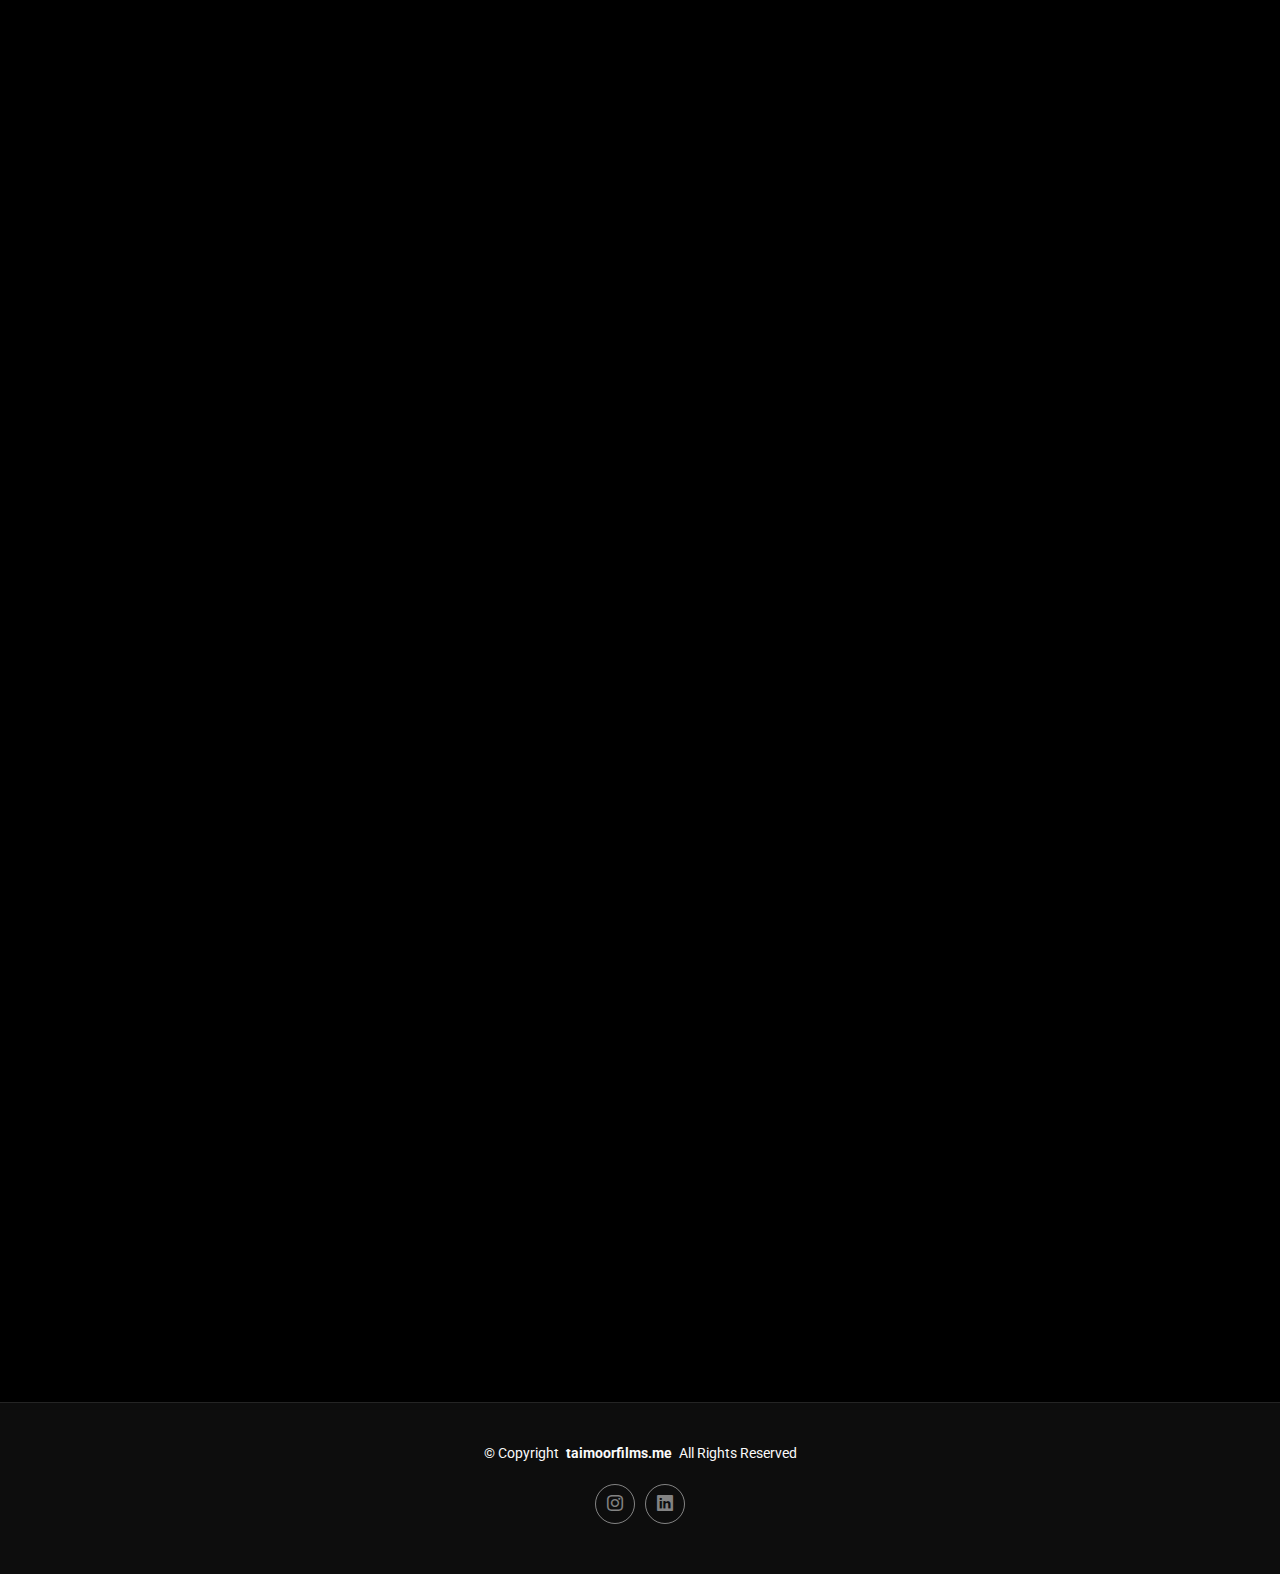
<file: index.html>
<!DOCTYPE html>
<html lang="en">

<head>
  <meta charset="utf-8">
  <meta content="width=device-width, initial-scale=1.0" name="viewport">
  <title>Taimoor Films</title>
  <meta name="description" content="">
  <meta name="keywords" content="">

  <!-- Favicons -->
  <link href="assets/img/favicon.png" rel="icon">
  <link href="assets/img/apple-touch-icon.png" rel="apple-touch-icon">

  <!-- Fonts -->
  <link href="https://fonts.googleapis.com" rel="preconnect">
  <link href="https://fonts.gstatic.com" rel="preconnect" crossorigin>
  <link href="https://fonts.googleapis.com/css2?family=Roboto:ital,wght@0,100;0,300;0,400;0,500;0,700;0,900;1,100;1,300;1,400;1,500;1,700;1,900&family=Inter:wght@100;200;300;400;500;600;700;800;900&family=Cardo:ital,wght@0,400;0,700;1,400;1,700&display=swap" rel="stylesheet">

  <!-- Vendor CSS Files -->
  <link href="assets/vendor/bootstrap/css/bootstrap.min.css" rel="stylesheet">
  <link href="assets/vendor/bootstrap-icons/bootstrap-icons.css" rel="stylesheet">
  <link href="assets/vendor/aos/aos.css" rel="stylesheet">
  <link href="assets/vendor/glightbox/css/glightbox.min.css" rel="stylesheet">
  <link href="assets/vendor/swiper/swiper-bundle.min.css" rel="stylesheet">

  <!-- Main CSS File -->
  <link href="assets/css/main.css" rel="stylesheet">

  <!-- =======================================================
  * Template Name: PhotoFolio
  * Template URL: https://bootstrapmade.com/photofolio-bootstrap-photography-website-template/
  * Updated: Aug 07 2024 with Bootstrap v5.3.3
  * Author: BootstrapMade.com
  * License: https://bootstrapmade.com/license/
  ======================================================== -->
</head>

<body class="index-page">

  <header id="header" class="header d-flex align-items-center sticky-top">
    <div class="container-fluid position-relative d-flex align-items-center justify-content-between">

      <a href="index.html" class="logo d-flex align-items-center me-auto me-xl-0">
        <!-- Uncomment the line below if you also wish to use an image logo -->
        <!-- <img src="assets/img/logo.png" alt=""> -->
        <i class="bi bi-camera"></i>
        <h1 class="sitename">Taimoor Films</h1>
      </a>

      <nav id="navmenu" class="navmenu">
        <ul>
          <li><a href="index.html" class="active">Home<br></a></li>
          <!-- <li><a href="about.html">About</a></li> -->
          <li class="dropdown"><a><span>Gallery</span> <i class="bi bi-chevron-down toggle-dropdown"></i></a>
            <ul>
              <li><a href="Indoor.html">Indoor Shoots</a></li>
              <li><a href="Themed.html">Themed Shoots</a></li>
              <!-- <li><a href="gallery.html">Architecture</a></li>
              <li><a href="gallery.html">Animals</a></li>
              <li><a href="gallery.html">Sports</a></li>
              <li><a href="gallery.html">Travel</a></li> -->
              <!-- <li class="dropdown"><a href="#"><span>Deep Dropdown</span> <i class="bi bi-chevron-down toggle-dropdown"></i></a>
                <ul>
                  <li><a href="#">Deep Dropdown 1</a></li>
                  <li><a href="#">Deep Dropdown 2</a></li>
                  <li><a href="#">Deep Dropdown 3</a></li>
                  <li><a href="#">Deep Dropdown 4</a></li>
                  <li><a href="#">Deep Dropdown 5</a></li>
                </ul>
              </li> -->
            </ul>
          </li>
          <!-- <li><a href="services.html">Services</a></li> -->
          <li><a href="contact.html">Contact</a></li>
        </ul>
        <i class="mobile-nav-toggle d-xl-none bi bi-list"></i>
      </nav>

      <div class="header-social-links">
        <!-- <a href="#" class="twitter"><i class="bi bi-twitter-x"></i></a> -->
        <!-- <a href="#" class="facebook"><i class="bi bi-facebook"></i></a> -->
        <a href="https://www.instagram.com/beyondstories___/" class="instagram"><i class="bi bi-instagram"></i></a>
        <a href="https://www.linkedin.com/in/abu-usama-muhammad-5089b5342" class="linkedin"><i class="bi bi-linkedin"></i></a>
      </div>

    </div>
  </header>

  <main class="main">

    <!-- Hero Section -->
    <section id="hero" class="hero section">

      <div class="container">
        <div class="row justify-content-center">
          <div class="col-lg-6 text-center" data-aos="fade-up" data-aos-delay="100">
            <h2><span>I'm </span><span class="underlight">Abu Usama</span> a Professional<span> Videographer/Photographer from Dubai</span></h2>
            <!-- <p>Blanditiis praesentium aliquam illum tempore incidunt debitis dolorem magni est deserunt sed qui libero. Qui voluptas amet.</p> -->
            <a href="contact.html" class="btn-get-started">Available for Hire<br></a>
          </div>
        </div>
      </div>

    </section><!-- /Hero Section -->

    <!-- Gallery Section -->
    <section id="gallery" class="gallery section">

      <div class="container-fluid" data-aos="fade-up" data-aos-delay="100">

        <div class="row gy-4 justify-content-center">

          <div class="col-xl-3 col-lg-4 col-md-6">
            <div class="gallery-item h-100">
              <!-- <img src="assets/img/gallery/gallery-1.jpg" class="img-fluid" alt=""> -->
              <iframe class="responsive-iframe" src="https://drive.google.com/file/d/1vSoEmqxiMepoAq2A7KfnST2MCbAyh7NJ/preview"></iframe>
              <div class="gallery-links d-flex align-items-center justify-content-center">
                <!-- <a href="assets/img/gallery/gallery-1.jpg" title="Gallery 1" class="glightbox preview-link"><i class="bi bi-arrows-angle-expand"></i></a> -->
                <a href="https://drive.google.com/file/d/1vSoEmqxiMepoAq2A7KfnST2MCbAyh7NJ/preview" target="_blank" class="details-link"><i class="bi bi-link-45deg"></i></a>
              </div>
            </div>
          </div><!-- End Gallery Item -->

          <div class="col-xl-3 col-lg-4 col-md-6">
            <div class="gallery-item h-100">
              <iframe class = "responsive-iframe" src="https://drive.google.com/file/d/1i4oGmXMdeErEicIADlYij0qwyBOaEtQs/preview"></iframe> 
              <div class="gallery-links d-flex align-items-center justify-content-center">
                <!-- <a href="https://drive.google.com/file/d/1-nRCmgQXIxmplahC111L7Gn3H_4qNFLl/preview" title="Gallery 2" class="glightbox preview-link"><i class="bi bi-arrows-angle-expand"></i></a> -->
                <a href="https://drive.google.com/file/d/1i4oGmXMdeErEicIADlYij0qwyBOaEtQs/preview" target="_blank" class="details-link"><i class="bi bi-link-45deg"></i></a>
              </div>
            </div>
          </div><!-- End Gallery Item -->

          <div class="col-xl-3 col-lg-4 col-md-6">
            <div class="gallery-item h-100">
              <iframe class = "responsive-iframe" src="https://drive.google.com/file/d/1oORocDIMFCK6PruplWb2u_u9MRrnCH_b/preview"></iframe>
              <div class="gallery-links d-flex align-items-center justify-content-center">
                <!-- <a href="assets/img/gallery/gallery-3.jpg" title="Gallery 3" class="glightbox preview-link"><i class="bi bi-arrows-angle-expand"></i></a> -->
                <a href="https://drive.google.com/file/d/1oORocDIMFCK6PruplWb2u_u9MRrnCH_b/preview" target="_blank" class="details-link"><i class="bi bi-link-45deg"></i></a>
              </div>
            </div>
          </div><!-- End Gallery Item -->

          <div class="col-xl-3 col-lg-4 col-md-6">
            <div class="gallery-item h-100">
              <iframe height="387.2px" width="290.4px" src="https://drive.google.com/file/d/1-nRCmgQXIxmplahC111L7Gn3H_4qNFLl/preview"></iframe>
              <div class="gallery-links d-flex align-items-center justify-content-center">
                <!-- <a href="assets/img/gallery/gallery-4.jpg" title="Gallery 4" class="glightbox preview-link"><i class="bi bi-arrows-angle-expand"></i></a> -->
                <a href="https://drive.google.com/file/d/1-nRCmgQXIxmplahC111L7Gn3H_4qNFLl/preview" target="_blank" class="details-link"><i class="bi bi-link-45deg"></i></a>
              </div>
            </div>
          </div><!-- End Gallery Item -->

          <div class="col-xl-3 col-lg-4 col-md-6">
            <div class="gallery-item h-100">
              <iframe class = "responsive-iframe" src="https://drive.google.com/file/d/1FU8pY-6hmU35JkgXqonBW-sn4qj90rmb/preview"></iframe>
              <div class="gallery-links d-flex align-items-center justify-content-center">
                <!-- <a href="assets/img/gallery/gallery-5.jpg" title="Gallery 5" class="glightbox preview-link"><i class="bi bi-arrows-angle-expand"></i></a> -->
                <a href="https://drive.google.com/file/d/1FU8pY-6hmU35JkgXqonBW-sn4qj90rmb/preview" target="_blank" class="details-link"><i class="bi bi-link-45deg"></i></a>
              </div>
            </div>
          </div><!-- End Gallery Item -->

          <div class="col-xl-3 col-lg-4 col-md-6">
            <div class="gallery-item h-100">
              <iframe class = "responsive-iframe" src="https://drive.google.com/file/d/1weHpkbsqdbNvrqIQ4lDioD-NSCyrfjvf/preview"></iframe>
              <div class="gallery-links d-flex align-items-center justify-content-center">
                <!-- <a href="assets/img/gallery/gallery-6.jpg" title="Gallery 6" class="glightbox preview-link"><i class="bi bi-arrows-angle-expand"></i></a> -->
                <a href="https://drive.google.com/file/d/1weHpkbsqdbNvrqIQ4lDioD-NSCyrfjvf/preview" target="_blank" class="details-link"><i class="bi bi-link-45deg"></i></a>
              </div>
            </div>
          </div><!-- End Gallery Item -->

          <div class="col-xl-3 col-lg-4 col-md-6">
            <div class="gallery-item h-100">
              <iframe class = "responsive-iframe" src="https://drive.google.com/file/d/1s_HSVnR48foiURfvRjogO7dwPF5CSpyW/preview"></iframe>
              <div class="gallery-links d-flex align-items-center justify-content-center">
                <!-- <a href="assets/img/gallery/gallery-7.jpg" title="Gallery 7" class="glightbox preview-link"><i class="bi bi-arrows-angle-expand"></i></a> -->
                <a href="https://drive.google.com/file/d/1s_HSVnR48foiURfvRjogO7dwPF5CSpyW/preview" target="_blank" class="details-link"><i class="bi bi-link-45deg"></i></a>
              </div>
            </div>
          </div><!-- End Gallery Item -->

          <div class="col-xl-3 col-lg-4 col-md-6">
            <div class="gallery-item h-100">
              <iframe height="387.2px" width="290.4px" src="https://drive.google.com/file/d/1ebYQx6OKKB0Ekcv-ipzqCtV_mEWweo7g/preview"></iframe>
              <div class="gallery-links d-flex align-items-center justify-content-center">
                <!-- <a href="https://drive.google.com/file/d/1ebYQx6OKKB0Ekcv-ipzqCtV_mEWweo7g/preview" title="Gallery 8" class="glightbox preview-link"><i class="bi bi-arrows-angle-expand"></i></a> -->
                <a href="https://drive.google.com/file/d/1ebYQx6OKKB0Ekcv-ipzqCtV_mEWweo7g/preview" target="_blank" class="details-link"><i class="bi bi-link-45deg"></i></a>
              </div>
            </div>
          </div><!-- End Gallery Item -->

        </div>

      </div>

    </section><!-- /Gallery Section -->

  </main>

  <footer id="footer" class="footer">

    <div class="container">
      <div class="copyright text-center ">
        <p>© <span>Copyright</span> <strong class="px-1 sitename">taimoorfilms.me</strong> <span>All Rights Reserved</span></p>
      </div>
      <div class="social-links d-flex justify-content-center">
        <!-- <a href=""><i class="bi bi-twitter-x"></i></a> -->
        <!-- <a href=""><i class="bi bi-facebook"></i></a> -->
        <a href="https://www.instagram.com/beyondstories___/"><i class="bi bi-instagram"></i></a>
        <a href="https://www.linkedin.com/in/abu-usama-muhammad-5089b5342"><i class="bi bi-linkedin"></i></a>
      </div>
      <div class="credits">
        <!-- All the links in the footer should remain intact. -->
        <!-- You can delete the links only if you've purchased the pro version. -->
        <!-- Licensing information: https://bootstrapmade.com/license/ -->
        <!-- Purchase the pro version with working PHP/AJAX contact form: [buy-url] -->
        <!-- Designed by <a href="https://bootstrapmade.com/">BootstrapMade</a> -->
      </div>
    </div>

  </footer>

  <!-- Scroll Top -->
  <a href="#" id="scroll-top" class="scroll-top d-flex align-items-center justify-content-center"><i class="bi bi-arrow-up-short"></i></a>

  <!-- Preloader -->
  <div id="preloader">
    <div class="line"></div>
  </div>

  <!-- Vendor JS Files -->
  <script src="assets/vendor/bootstrap/js/bootstrap.bundle.min.js"></script>
  <script src="assets/vendor/php-email-form/validate.js"></script>
  <script src="assets/vendor/aos/aos.js"></script>
  <script src="assets/vendor/glightbox/js/glightbox.min.js"></script>
  <script src="assets/vendor/swiper/swiper-bundle.min.js"></script>

  <!-- Main JS File -->
  <script src="assets/js/main.js"></script>

</body>

</html>
</file>
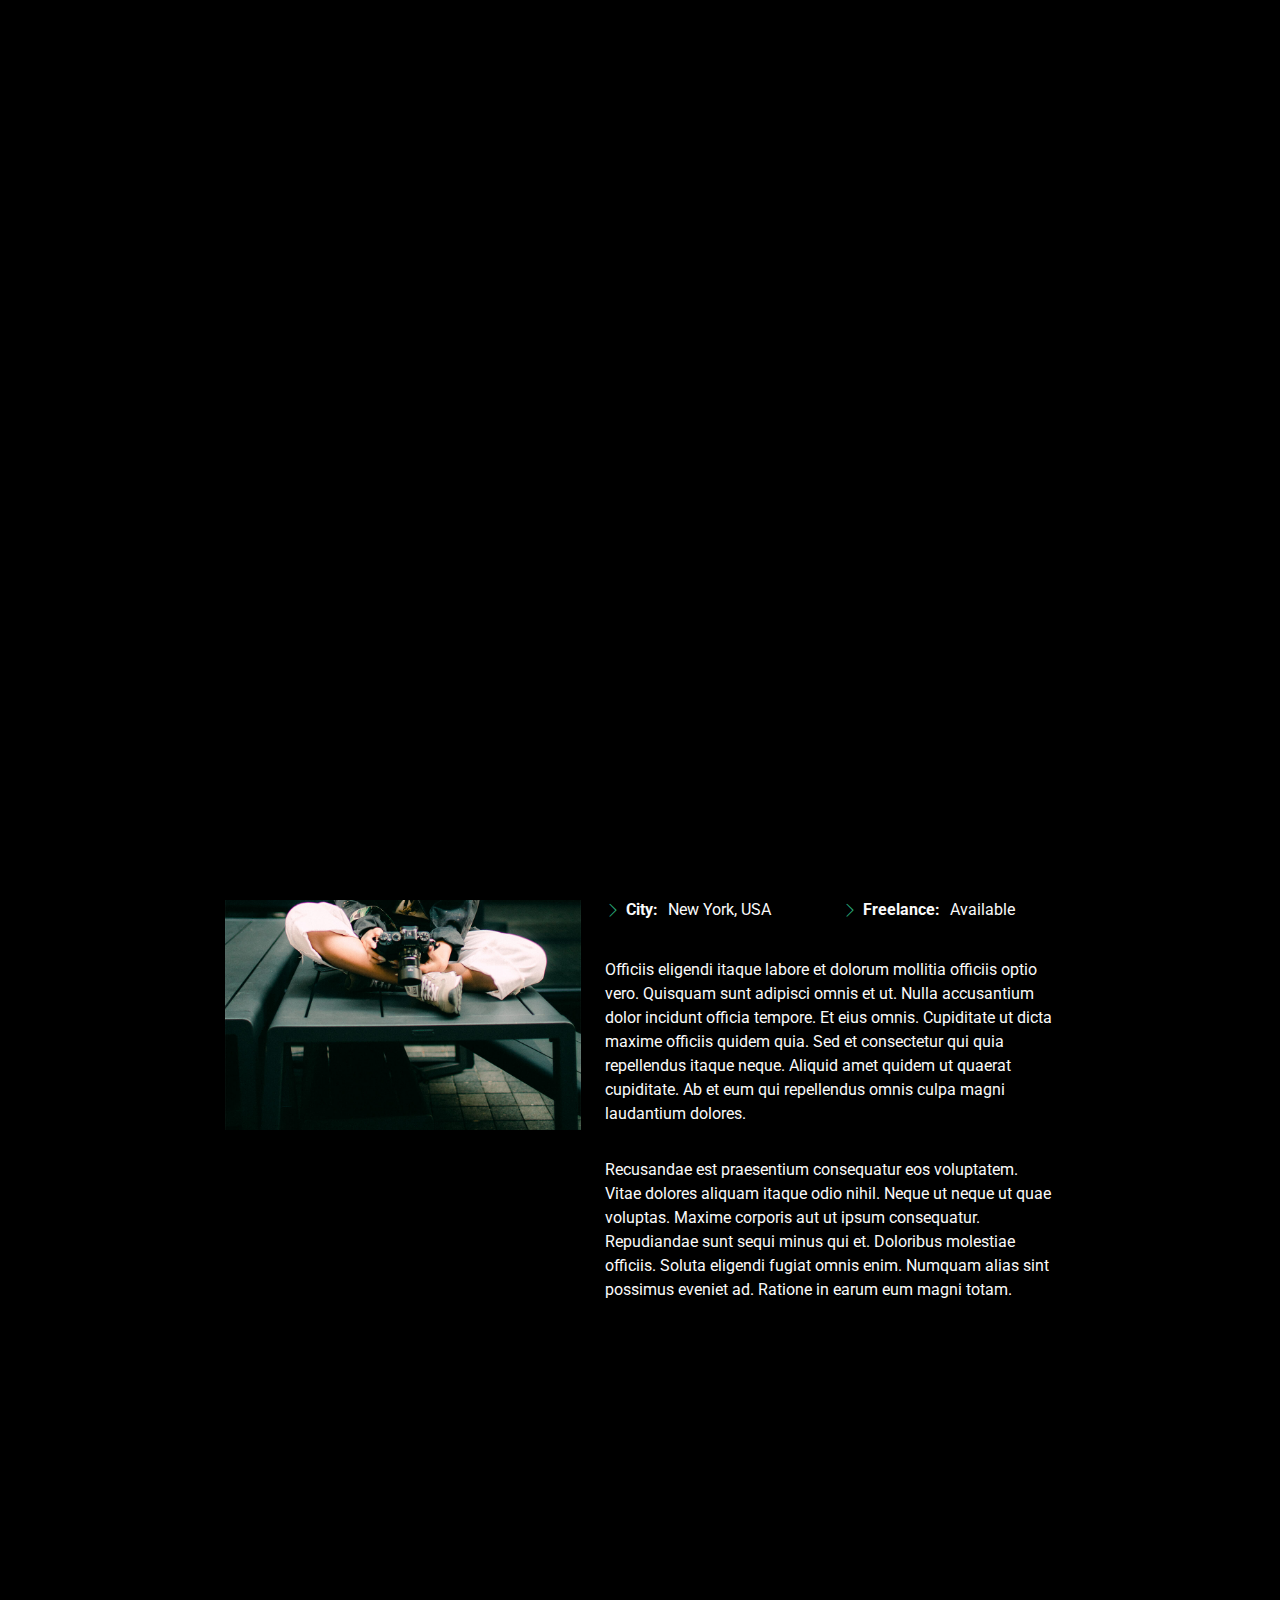
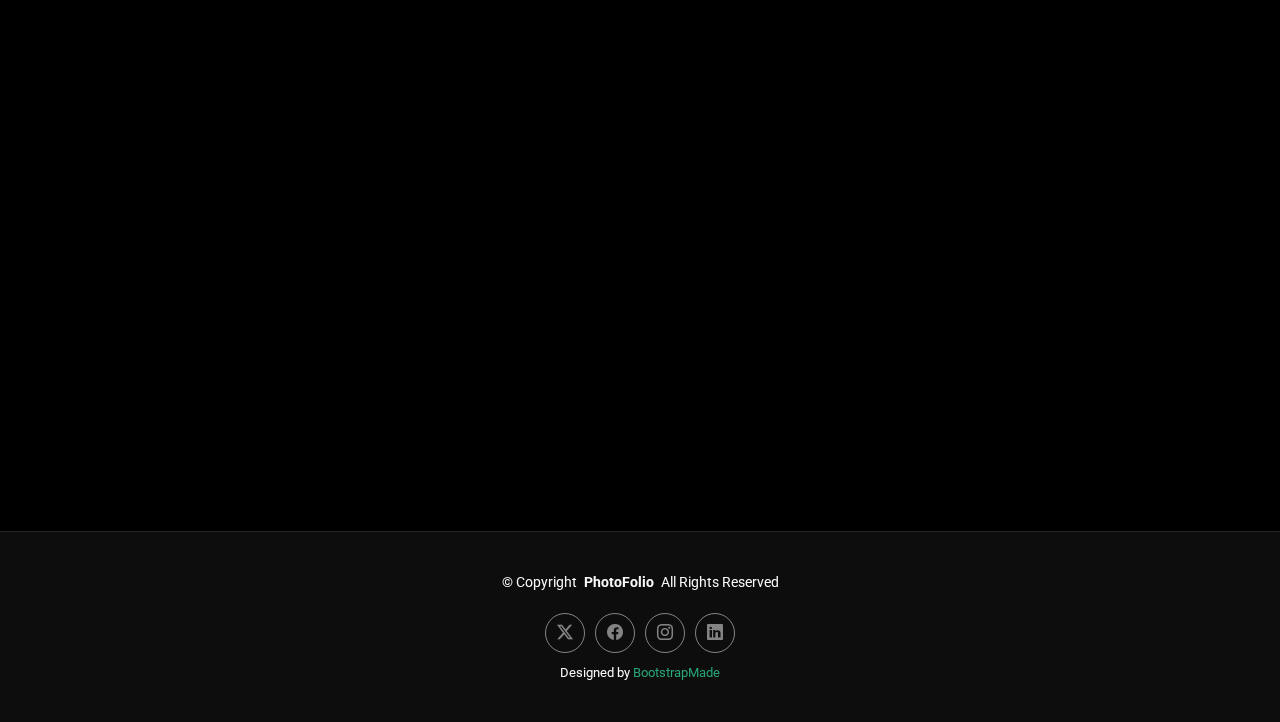
<file: about.html>
<!DOCTYPE html>
<html lang="en">

<head>
  <meta charset="utf-8">
  <meta content="width=device-width, initial-scale=1.0" name="viewport">
  <title>About - PhotoFolio Bootstrap Template</title>
  <meta name="description" content="">
  <meta name="keywords" content="">

  <!-- Favicons -->
  <link href="assets/img/favicon.png" rel="icon">
  <link href="assets/img/apple-touch-icon.png" rel="apple-touch-icon">

  <!-- Fonts -->
  <link href="https://fonts.googleapis.com" rel="preconnect">
  <link href="https://fonts.gstatic.com" rel="preconnect" crossorigin>
  <link href="https://fonts.googleapis.com/css2?family=Roboto:ital,wght@0,100;0,300;0,400;0,500;0,700;0,900;1,100;1,300;1,400;1,500;1,700;1,900&family=Inter:wght@100;200;300;400;500;600;700;800;900&family=Cardo:ital,wght@0,400;0,700;1,400;1,700&display=swap" rel="stylesheet">

  <!-- Vendor CSS Files -->
  <link href="assets/vendor/bootstrap/css/bootstrap.min.css" rel="stylesheet">
  <link href="assets/vendor/bootstrap-icons/bootstrap-icons.css" rel="stylesheet">
  <link href="assets/vendor/aos/aos.css" rel="stylesheet">
  <link href="assets/vendor/glightbox/css/glightbox.min.css" rel="stylesheet">
  <link href="assets/vendor/swiper/swiper-bundle.min.css" rel="stylesheet">

  <!-- Main CSS File -->
  <link href="assets/css/main.css" rel="stylesheet">

  <!-- =======================================================
  * Template Name: PhotoFolio
  * Template URL: https://bootstrapmade.com/photofolio-bootstrap-photography-website-template/
  * Updated: Aug 07 2024 with Bootstrap v5.3.3
  * Author: BootstrapMade.com
  * License: https://bootstrapmade.com/license/
  ======================================================== -->
</head>

<body class="about-page">

  <header id="header" class="header d-flex align-items-center sticky-top">
    <div class="container-fluid position-relative d-flex align-items-center justify-content-between">

      <a href="index.html" class="logo d-flex align-items-center me-auto me-xl-0">
        <!-- Uncomment the line below if you also wish to use an image logo -->
        <!-- <img src="assets/img/logo.png" alt=""> -->
        <i class="bi bi-camera"></i>
        <h1 class="sitename">PhotoFolio</h1>
      </a>

      <nav id="navmenu" class="navmenu">
        <ul>
          <li><a href="index.html">Home<br></a></li>
          <li><a href="about.html" class="active">About</a></li>
          <li class="dropdown"><a href="gallery.html"><span>Gallery</span> <i class="bi bi-chevron-down toggle-dropdown"></i></a>
            <ul>
              <li><a href="gallery.html">Nature</a></li>
              <li><a href="gallery.html">People</a></li>
              <li><a href="gallery.html">Architecture</a></li>
              <li><a href="gallery.html">Animals</a></li>
              <li><a href="gallery.html">Sports</a></li>
              <li><a href="gallery.html">Travel</a></li>
              <li class="dropdown"><a href="#"><span>Deep Dropdown</span> <i class="bi bi-chevron-down toggle-dropdown"></i></a>
                <ul>
                  <li><a href="#">Deep Dropdown 1</a></li>
                  <li><a href="#">Deep Dropdown 2</a></li>
                  <li><a href="#">Deep Dropdown 3</a></li>
                  <li><a href="#">Deep Dropdown 4</a></li>
                  <li><a href="#">Deep Dropdown 5</a></li>
                </ul>
              </li>
            </ul>
          </li>
          <li><a href="services.html">Services</a></li>
          <li><a href="contact.html">Contact</a></li>
        </ul>
        <i class="mobile-nav-toggle d-xl-none bi bi-list"></i>
      </nav>

      <div class="header-social-links">
        <a href="#" class="twitter"><i class="bi bi-twitter-x"></i></a>
        <a href="#" class="facebook"><i class="bi bi-facebook"></i></a>
        <a href="#" class="instagram"><i class="bi bi-instagram"></i></a>
        <a href="#" class="linkedin"><i class="bi bi-linkedin"></i></a>
      </div>

    </div>
  </header>

  <main class="main">

    <!-- Page Title -->
    <div class="page-title" data-aos="fade">
      <div class="heading">
        <div class="container">
          <div class="row d-flex justify-content-center text-center">
            <div class="col-lg-8">
              <h1>About</h1>
              <p class="mb-0">Odio et unde deleniti. Deserunt numquam exercitationem. Officiis quo odio sint voluptas consequatur ut a odio voluptatem. Sit dolorum debitis veritatis natus dolores. Quasi ratione sint. Sit quaerat ipsum dolorem.</p>
              <a href="contact.html" class="cta-btn">Available for Hire<br></a>
            </div>
          </div>
        </div>
      </div>
      <nav class="breadcrumbs">
        <div class="container">
          <ol>
            <li><a href="index.html">Home</a></li>
            <li class="current">About</li>
          </ol>
        </div>
      </nav>
    </div><!-- End Page Title -->

    <!-- About Section -->
    <section id="about" class="about section">

      <div class="container" data-aos="fade-up" data-aos-delay="100">

        <div class="row gy-4 justify-content-center">
          <div class="col-lg-4">
            <img src="assets/img/profile-img.jpg" class="img-fluid" alt="">
          </div>
          <div class="col-lg-5 content">
            <h2>UI/UX DesiProfessional Photographer from New Yorkgner &amp; Web Developer.</h2>
            <p class="fst-italic py-3">
              Lorem ipsum dolor sit amet, consectetur adipiscing elit, sed do eiusmod tempor incididunt ut labore et dolore
              magna aliqua.
            </p>
            <div class="row">
              <div class="col-lg-6">
                <ul>
                  <li><i class="bi bi-chevron-right"></i> <strong>Birthday:</strong> <span>1 May 1995</span></li>
                  <li><i class="bi bi-chevron-right"></i> <strong>Website:</strong> <span>www.example.com</span></li>
                  <li><i class="bi bi-chevron-right"></i> <strong>Phone:</strong> <span>+123 456 7890</span></li>
                  <li><i class="bi bi-chevron-right"></i> <strong>City:</strong> <span>New York, USA</span></li>
                </ul>
              </div>
              <div class="col-lg-6">
                <ul>
                  <li><i class="bi bi-chevron-right"></i> <strong>Age:</strong> <span>30</span></li>
                  <li><i class="bi bi-chevron-right"></i> <strong>Degree:</strong> <span>Master</span></li>
                  <li><i class="bi bi-chevron-right"></i> <strong>Email:</strong> <span>email@example.com</span></li>
                  <li><i class="bi bi-chevron-right"></i> <strong>Freelance:</strong> <span>Available</span></li>
                </ul>
              </div>
            </div>
            <p class="py-3">
              Officiis eligendi itaque labore et dolorum mollitia officiis optio vero. Quisquam sunt adipisci omnis et ut. Nulla accusantium dolor incidunt officia tempore. Et eius omnis.
              Cupiditate ut dicta maxime officiis quidem quia. Sed et consectetur qui quia repellendus itaque neque. Aliquid amet quidem ut quaerat cupiditate. Ab et eum qui repellendus omnis culpa magni laudantium dolores.
            </p>
            <p class="m-0">
              Recusandae est praesentium consequatur eos voluptatem. Vitae dolores aliquam itaque odio nihil. Neque ut neque ut quae voluptas. Maxime corporis aut ut ipsum consequatur. Repudiandae sunt sequi minus qui et. Doloribus molestiae officiis.
              Soluta eligendi fugiat omnis enim. Numquam alias sint possimus eveniet ad. Ratione in earum eum magni totam.
            </p>
          </div>
        </div>

      </div>

    </section><!-- /About Section -->

    <!-- Testimonials Section -->
    <section id="testimonials" class="testimonials section">

      <!-- Section Title -->
      <div class="container section-title" data-aos="fade-up">
        <h2>Testimonials</h2>
        <p>What they are saying</p>
      </div><!-- End Section Title -->

      <div class="container" data-aos="fade-up" data-aos-delay="100">

        <div class="swiper init-swiper">
          <script type="application/json" class="swiper-config">
            {
              "loop": true,
              "speed": 600,
              "autoplay": {
                "delay": 5000
              },
              "slidesPerView": "auto",
              "pagination": {
                "el": ".swiper-pagination",
                "type": "bullets",
                "clickable": true
              },
              "breakpoints": {
                "320": {
                  "slidesPerView": 1,
                  "spaceBetween": 40
                },
                "1200": {
                  "slidesPerView": 3,
                  "spaceBetween": 1
                }
              }
            }
          </script>
          <div class="swiper-wrapper">

            <div class="swiper-slide">
              <div class="testimonial-item">
                <div class="stars">
                  <i class="bi bi-star-fill"></i><i class="bi bi-star-fill"></i><i class="bi bi-star-fill"></i><i class="bi bi-star-fill"></i><i class="bi bi-star-fill"></i>
                </div>
                <p>
                  Proin iaculis purus consequat sem cure digni ssim donec porttitora entum suscipit rhoncus. Accusantium quam, ultricies eget id, aliquam eget nibh et. Maecen aliquam, risus at semper.
                </p>
                <div class="profile mt-auto">
                  <img src="assets/img/testimonials/testimonials-1.jpg" class="testimonial-img" alt="">
                  <h3>Saul Goodman</h3>
                  <h4>Ceo &amp; Founder</h4>
                </div>
              </div>
            </div><!-- End testimonial item -->

            <div class="swiper-slide">
              <div class="testimonial-item">
                <div class="stars">
                  <i class="bi bi-star-fill"></i><i class="bi bi-star-fill"></i><i class="bi bi-star-fill"></i><i class="bi bi-star-fill"></i><i class="bi bi-star-fill"></i>
                </div>
                <p>
                  Export tempor illum tamen malis malis eram quae irure esse labore quem cillum quid cillum eram malis quorum velit fore eram velit sunt aliqua noster fugiat irure amet legam anim culpa.
                </p>
                <div class="profile mt-auto">
                  <img src="assets/img/testimonials/testimonials-2.jpg" class="testimonial-img" alt="">
                  <h3>Sara Wilsson</h3>
                  <h4>Designer</h4>
                </div>
              </div>
            </div><!-- End testimonial item -->

            <div class="swiper-slide">
              <div class="testimonial-item">
                <div class="stars">
                  <i class="bi bi-star-fill"></i><i class="bi bi-star-fill"></i><i class="bi bi-star-fill"></i><i class="bi bi-star-fill"></i><i class="bi bi-star-fill"></i>
                </div>
                <p>
                  Enim nisi quem export duis labore cillum quae magna enim sint quorum nulla quem veniam duis minim tempor labore quem eram duis noster aute amet eram fore quis sint minim.
                </p>
                <div class="profile mt-auto">
                  <img src="assets/img/testimonials/testimonials-3.jpg" class="testimonial-img" alt="">
                  <h3>Jena Karlis</h3>
                  <h4>Store Owner</h4>
                </div>
              </div>
            </div><!-- End testimonial item -->

            <div class="swiper-slide">
              <div class="testimonial-item">
                <div class="stars">
                  <i class="bi bi-star-fill"></i><i class="bi bi-star-fill"></i><i class="bi bi-star-fill"></i><i class="bi bi-star-fill"></i><i class="bi bi-star-fill"></i>
                </div>
                <p>
                  Fugiat enim eram quae cillum dolore dolor amet nulla culpa multos export minim fugiat minim velit minim dolor enim duis veniam ipsum anim magna sunt elit fore quem dolore labore illum veniam.
                </p>
                <div class="profile mt-auto">
                  <img src="assets/img/testimonials/testimonials-4.jpg" class="testimonial-img" alt="">
                  <h3>Matt Brandon</h3>
                  <h4>Freelancer</h4>
                </div>
              </div>
            </div><!-- End testimonial item -->

            <div class="swiper-slide">
              <div class="testimonial-item">
                <div class="stars">
                  <i class="bi bi-star-fill"></i><i class="bi bi-star-fill"></i><i class="bi bi-star-fill"></i><i class="bi bi-star-fill"></i><i class="bi bi-star-fill"></i>
                </div>
                <p>
                  Quis quorum aliqua sint quem legam fore sunt eram irure aliqua veniam tempor noster veniam enim culpa labore duis sunt culpa nulla illum cillum fugiat legam esse veniam culpa fore nisi cillum quid.
                </p>
                <div class="profile mt-auto">
                  <img src="assets/img/testimonials/testimonials-5.jpg" class="testimonial-img" alt="">
                  <h3>John Larson</h3>
                  <h4>Entrepreneur</h4>
                </div>
              </div>
            </div><!-- End testimonial item -->

          </div>
          <div class="swiper-pagination"></div>
        </div>

      </div>

    </section><!-- /Testimonials Section -->

  </main>

  <footer id="footer" class="footer">

    <div class="container">
      <div class="copyright text-center ">
        <p>© <span>Copyright</span> <strong class="px-1 sitename">PhotoFolio</strong> <span>All Rights Reserved</span></p>
      </div>
      <div class="social-links d-flex justify-content-center">
        <a href=""><i class="bi bi-twitter-x"></i></a>
        <a href=""><i class="bi bi-facebook"></i></a>
        <a href=""><i class="bi bi-instagram"></i></a>
        <a href=""><i class="bi bi-linkedin"></i></a>
      </div>
      <div class="credits">
        <!-- All the links in the footer should remain intact. -->
        <!-- You can delete the links only if you've purchased the pro version. -->
        <!-- Licensing information: https://bootstrapmade.com/license/ -->
        <!-- Purchase the pro version with working PHP/AJAX contact form: [buy-url] -->
        Designed by <a href="https://bootstrapmade.com/">BootstrapMade</a>
      </div>
    </div>

  </footer>

  <!-- Scroll Top -->
  <a href="#" id="scroll-top" class="scroll-top d-flex align-items-center justify-content-center"><i class="bi bi-arrow-up-short"></i></a>

  <!-- Preloader -->
  <div id="preloader">
    <div class="line"></div>
  </div>

  <!-- Vendor JS Files -->
  <script src="assets/vendor/bootstrap/js/bootstrap.bundle.min.js"></script>
  <script src="assets/vendor/php-email-form/validate.js"></script>
  <script src="assets/vendor/aos/aos.js"></script>
  <script src="assets/vendor/glightbox/js/glightbox.min.js"></script>
  <script src="assets/vendor/swiper/swiper-bundle.min.js"></script>

  <!-- Main JS File -->
  <script src="assets/js/main.js"></script>

</body>

</html>
</file>
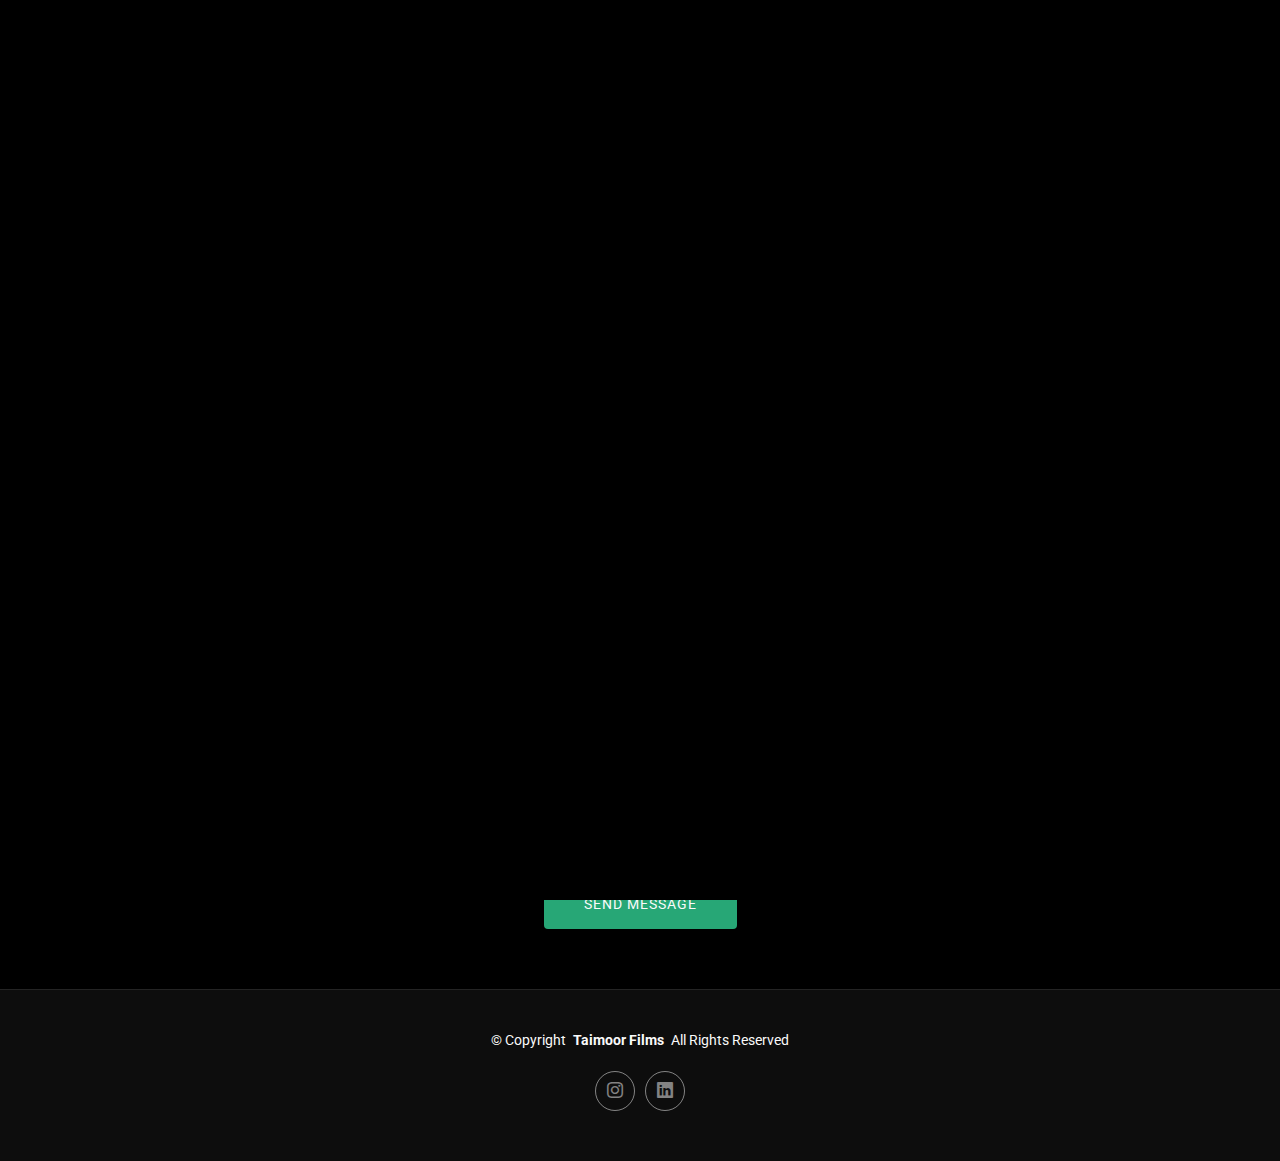
<file: contact.html>
<!DOCTYPE html>
<html lang="en">

<head>
  <meta charset="utf-8">
  <meta content="width=device-width, initial-scale=1.0" name="viewport">
  <title>Contact</title>
  <meta name="description" content="">
  <meta name="keywords" content="">

  <!-- Favicons -->
  <link href="assets/img/favicon.png" rel="icon">
  <link href="assets/img/apple-touch-icon.png" rel="apple-touch-icon">

  <!-- Fonts -->
  <link href="https://fonts.googleapis.com" rel="preconnect">
  <link href="https://fonts.gstatic.com" rel="preconnect" crossorigin>
  <link href="https://fonts.googleapis.com/css2?family=Roboto:ital,wght@0,100;0,300;0,400;0,500;0,700;0,900;1,100;1,300;1,400;1,500;1,700;1,900&family=Inter:wght@100;200;300;400;500;600;700;800;900&family=Cardo:ital,wght@0,400;0,700;1,400;1,700&display=swap" rel="stylesheet">

  <!-- Vendor CSS Files -->
  <link href="assets/vendor/bootstrap/css/bootstrap.min.css" rel="stylesheet">
  <link href="assets/vendor/bootstrap-icons/bootstrap-icons.css" rel="stylesheet">
  <link href="assets/vendor/aos/aos.css" rel="stylesheet">
  <link href="assets/vendor/glightbox/css/glightbox.min.css" rel="stylesheet">
  <link href="assets/vendor/swiper/swiper-bundle.min.css" rel="stylesheet">

  <!-- Main CSS File -->
  <link href="assets/css/main.css" rel="stylesheet">

  <!-- =======================================================
  * Template Name: PhotoFolio
  * Template URL: https://bootstrapmade.com/photofolio-bootstrap-photography-website-template/
  * Updated: Aug 07 2024 with Bootstrap v5.3.3
  * Author: BootstrapMade.com
  * License: https://bootstrapmade.com/license/
  ======================================================== -->
</head>

<body class="contact-page">

  <header id="header" class="header d-flex align-items-center sticky-top">
    <div class="container-fluid position-relative d-flex align-items-center justify-content-between">

      <a href="index.html" class="logo d-flex align-items-center me-auto me-xl-0">
        <!-- Uncomment the line below if you also wish to use an image logo -->
        <!-- <img src="assets/img/logo.png" alt=""> -->
        <i class="bi bi-camera"></i>
        <h1 class="sitename">Taimoor Films</h1>
      </a>

      <nav id="navmenu" class="navmenu">
        <ul>
          <li><a href="index.html">Home<br></a></li>
          <!-- <li><a href="about.html">About</a></li> -->
          <li class="dropdown"><a><span>Gallery</span> <i class="bi bi-chevron-down toggle-dropdown"></i></a>
            <ul>
              <li><a href="Indoor.html">Indoor</a></li>
              <li><a href="Themed.html">Themed</a></li>
             
              <!-- <li><a href="gallery.html">Architecture</a></li>
              <li><a href="gallery.html">Animals</a></li>
              <li><a href="gallery.html">Sports</a></li>
              <li><a href="gallery.html">Travel</a></li> -->
              <!-- <li class="dropdown"><a href="#"><span>Deep Dropdown</span> <i class="bi bi-chevron-down toggle-dropdown"></i></a>
                <ul>
                  <li><a href="#">Deep Dropdown 1</a></li>
                  <li><a href="#">Deep Dropdown 2</a></li>
                  <li><a href="#">Deep Dropdown 3</a></li>
                  <li><a href="#">Deep Dropdown 4</a></li>
                  <li><a href="#">Deep Dropdown 5</a></li>
                </ul> 
              </li> -->
            </ul>
          </li>
          <!-- <li><a href="services.html">Services</a></li> -->
          <li><a href="contact.html" class="active">Contact</a></li>
        </ul>
        <i class="mobile-nav-toggle d-xl-none bi bi-list"></i>
      </nav>

      <div class="header-social-links">
        <!-- <a href="#" class="twitter"><i class="bi bi-twitter-x"></i></a>
        <a href="#" class="facebook"><i class="bi bi-facebook"></i></a> -->
        <a href="https://www.instagram.com/beyondstories___/" class="instagram"><i class="bi bi-instagram"></i></a>
        <a href="https://www.linkedin.com/in/abu-usama-muhammad-5089b5342" class="linkedin"><i class="bi bi-linkedin"></i></a>
      </div>

    </div>
  </header>

  <main class="main">

    <!-- Page Title -->
    <div class="page-title" data-aos="fade">
      <div class="heading">
        <div class="container">
          <div class="row d-flex justify-content-center text-center">
            <div class="col-lg-8">
              <h1>Contact</h1>
              <!-- <p class="mb-0">Odio et unde deleniti. Deserunt numquam exercitationem. Officiis quo odio sint voluptas consequatur ut a odio voluptatem. Sit dolorum debitis veritatis natus dolores. Quasi ratione sint. Sit quaerat ipsum dolorem.</p> -->
            </div>
          </div>
        </div>
      </div>
      <nav class="breadcrumbs">
        <div class="container">
          <ol>
            <li><a href="index.html">Home</a></li>
            <li class="current">Contact</li>
          </ol>
        </div>
      </nav>
    </div><!-- End Page Title -->

    <!-- Contact Section -->
    <section id="contact" class="contact section">

      <div class="container" data-aos="fade-up" data-aos-delay="100">

        <div class="info-wrap" data-aos="fade-up" data-aos-delay="200">
          <div class="row gy-5">

            <div class="col-lg-4">
              <div class="info-item d-flex align-items-center">
                <i class="bi bi-geo-alt flex-shrink-0"></i>
                <div>
                  <h3>Location</h3>
                  <p>Dubai</p>
                </div>
              </div>
            </div><!-- End Info Item -->

            <div class="col-lg-4">
              <div class="info-item d-flex align-items-center">
                <i class="bi bi-telephone flex-shrink-0"></i>
                <div>
                  <h3>Call</h3>
                  <p>+971 527 990277</p>
                </div>
              </div>
            </div><!-- End Info Item -->

            <div class="col-lg-4">
              <div class="info-item d-flex align-items-center">
                <i class="bi bi-envelope flex-shrink-0"></i>
                <div>
                  <h3>Email</h3>
                  <p>muhammadabuusama1@gmail.com</p>
                </div>
              </div>
            </div><!-- End Info Item -->

          </div>
        </div>

        <form action="forms/contact.php" method="post" class="php-email-form" data-aos="fade-up" data-aos-delay="300">
          <div class="row gy-4">

            <div class="col-md-6">
              <input type="text" name="name" class="form-control" placeholder="Your Name" required="">
            </div>

            <div class="col-md-6 ">
              <input type="email" class="form-control" name="email" placeholder="Your Email" required="">
            </div>

            <div class="col-md-12">
              <input type="text" class="form-control" name="subject" placeholder="Subject" required="">
            </div>

            <div class="col-md-12">
              <textarea class="form-control" name="message" rows="6" placeholder="Message" required=""></textarea>
            </div>

            <div class="col-md-12 text-center">
              <div class="loading">Loading</div>
              <div class="error-message"></div>
              <div class="sent-message">Your message has been sent. Thank you!</div>

              <button type="submit">Send Message</button>
            </div>

          </div>
        </form><!-- End Contact Form -->

      </div>

    </section><!-- /Contact Section -->

  </main>

  <footer id="footer" class="footer">

    <div class="container">
      <div class="copyright text-center ">
        <p>© <span>Copyright</span> <strong class="px-1 sitename">Taimoor Films</strong> <span>All Rights Reserved</span></p>
      </div>
      <div class="social-links d-flex justify-content-center">
        <a href="https://www.instagram.com/beyondstories___/"><i class="bi bi-instagram"></i></a>
        <a href="https://www.linkedin.com/in/abu-usama-muhammad-5089b5342"><i class="bi bi-linkedin"></i></a>
      </div>
      <div class="credits">
        <!-- All the links in the footer should remain intact. -->
        <!-- You can delete the links only if you've purchased the pro version. -->
        <!-- Licensing information: https://bootstrapmade.com/license/ -->
        <!-- Purchase the pro version with working PHP/AJAX contact form: [buy-url] -->
        <!-- Designed by <a href="https://bootstrapmade.com/">BootstrapMade</a> -->
      </div>
    </div>

  </footer>

  <!-- Scroll Top -->
  <a href="#" id="scroll-top" class="scroll-top d-flex align-items-center justify-content-center"><i class="bi bi-arrow-up-short"></i></a>

  <!-- Preloader -->
  <div id="preloader">
    <div class="line"></div>
  </div>

  <!-- Vendor JS Files -->
  <script src="assets/vendor/bootstrap/js/bootstrap.bundle.min.js"></script>
  <script src="assets/vendor/php-email-form/validate.js"></script>
  <script src="assets/vendor/aos/aos.js"></script>
  <script src="assets/vendor/glightbox/js/glightbox.min.js"></script>
  <script src="assets/vendor/swiper/swiper-bundle.min.js"></script>

  <!-- Main JS File -->
  <script src="assets/js/main.js"></script>

</body>

</html>
</file>
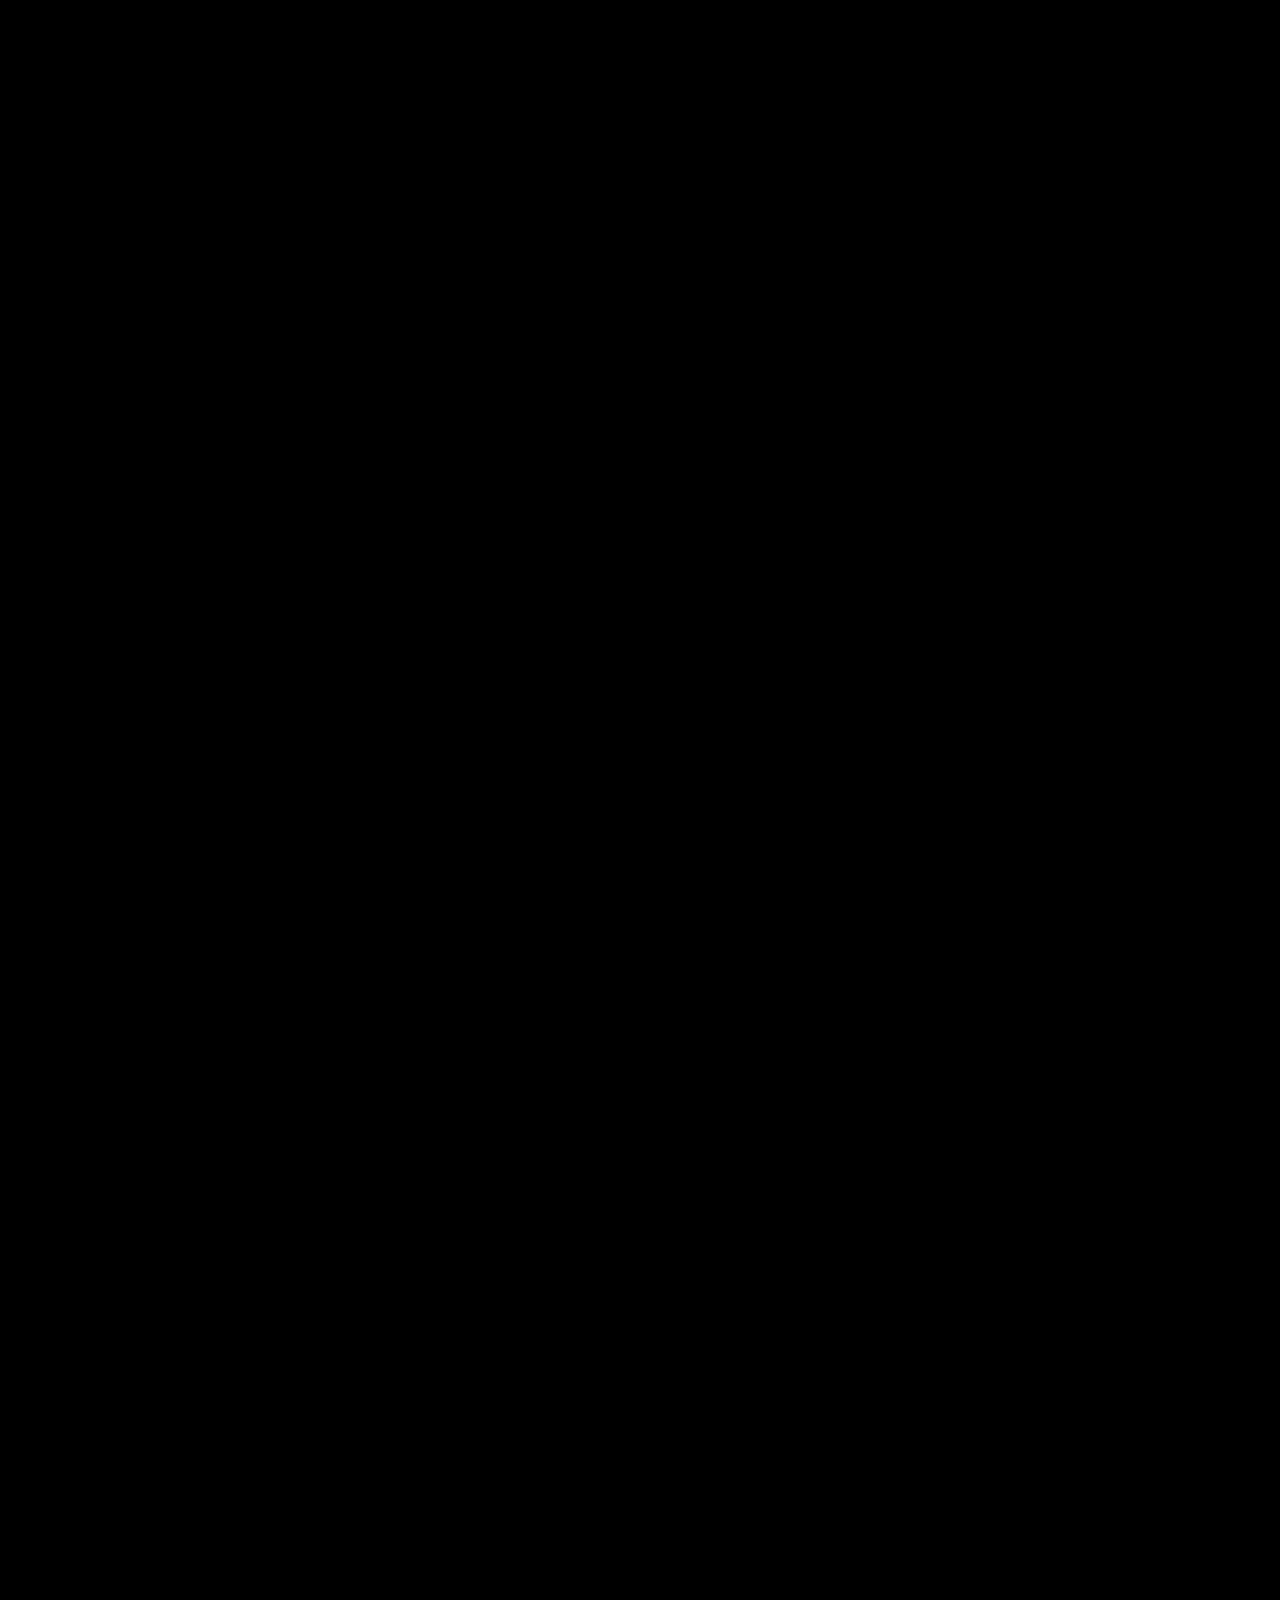
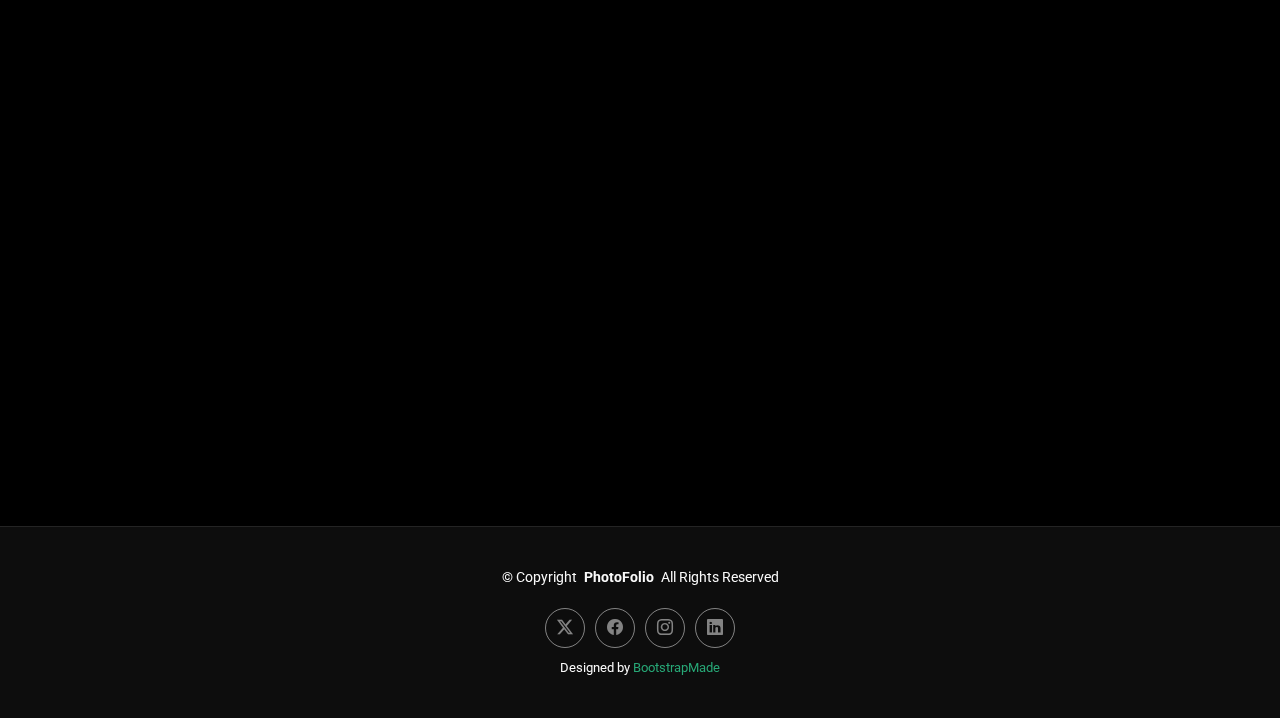
<file: services.html>
<!DOCTYPE html>
<html lang="en">

<head>
  <meta charset="utf-8">
  <meta content="width=device-width, initial-scale=1.0" name="viewport">
  <title>Services - PhotoFolio Bootstrap Template</title>
  <meta name="description" content="">
  <meta name="keywords" content="">

  <!-- Favicons -->
  <link href="assets/img/favicon.png" rel="icon">
  <link href="assets/img/apple-touch-icon.png" rel="apple-touch-icon">

  <!-- Fonts -->
  <link href="https://fonts.googleapis.com" rel="preconnect">
  <link href="https://fonts.gstatic.com" rel="preconnect" crossorigin>
  <link href="https://fonts.googleapis.com/css2?family=Roboto:ital,wght@0,100;0,300;0,400;0,500;0,700;0,900;1,100;1,300;1,400;1,500;1,700;1,900&family=Inter:wght@100;200;300;400;500;600;700;800;900&family=Cardo:ital,wght@0,400;0,700;1,400;1,700&display=swap" rel="stylesheet">

  <!-- Vendor CSS Files -->
  <link href="assets/vendor/bootstrap/css/bootstrap.min.css" rel="stylesheet">
  <link href="assets/vendor/bootstrap-icons/bootstrap-icons.css" rel="stylesheet">
  <link href="assets/vendor/aos/aos.css" rel="stylesheet">
  <link href="assets/vendor/glightbox/css/glightbox.min.css" rel="stylesheet">
  <link href="assets/vendor/swiper/swiper-bundle.min.css" rel="stylesheet">

  <!-- Main CSS File -->
  <link href="assets/css/main.css" rel="stylesheet">

  <!-- =======================================================
  * Template Name: PhotoFolio
  * Template URL: https://bootstrapmade.com/photofolio-bootstrap-photography-website-template/
  * Updated: Aug 07 2024 with Bootstrap v5.3.3
  * Author: BootstrapMade.com
  * License: https://bootstrapmade.com/license/
  ======================================================== -->
</head>

<body class="services-page">

  <header id="header" class="header d-flex align-items-center sticky-top">
    <div class="container-fluid position-relative d-flex align-items-center justify-content-between">

      <a href="index.html" class="logo d-flex align-items-center me-auto me-xl-0">
        <!-- Uncomment the line below if you also wish to use an image logo -->
        <!-- <img src="assets/img/logo.png" alt=""> -->
        <i class="bi bi-camera"></i>
        <h1 class="sitename">PhotoFolio</h1>
      </a>

      <nav id="navmenu" class="navmenu">
        <ul>
          <li><a href="index.html">Home<br></a></li>
          <li><a href="about.html">About</a></li>
          <li class="dropdown"><a href="gallery.html"><span>Gallery</span> <i class="bi bi-chevron-down toggle-dropdown"></i></a>
            <ul>
              <li><a href="gallery.html">Nature</a></li>
              <li><a href="gallery.html">People</a></li>
              <li><a href="gallery.html">Architecture</a></li>
              <li><a href="gallery.html">Animals</a></li>
              <li><a href="gallery.html">Sports</a></li>
              <li><a href="gallery.html">Travel</a></li>
              <li class="dropdown"><a href="#"><span>Deep Dropdown</span> <i class="bi bi-chevron-down toggle-dropdown"></i></a>
                <ul>
                  <li><a href="#">Deep Dropdown 1</a></li>
                  <li><a href="#">Deep Dropdown 2</a></li>
                  <li><a href="#">Deep Dropdown 3</a></li>
                  <li><a href="#">Deep Dropdown 4</a></li>
                  <li><a href="#">Deep Dropdown 5</a></li>
                </ul>
              </li>
            </ul>
          </li>
          <li><a href="services.html" class="active">Services</a></li>
          <li><a href="contact.html">Contact</a></li>
        </ul>
        <i class="mobile-nav-toggle d-xl-none bi bi-list"></i>
      </nav>

      <div class="header-social-links">
        <a href="#" class="twitter"><i class="bi bi-twitter-x"></i></a>
        <a href="#" class="facebook"><i class="bi bi-facebook"></i></a>
        <a href="#" class="instagram"><i class="bi bi-instagram"></i></a>
        <a href="#" class="linkedin"><i class="bi bi-linkedin"></i></a>
      </div>

    </div>
  </header>

  <main class="main">

    <!-- Page Title -->
    <div class="page-title" data-aos="fade">
      <div class="heading">
        <div class="container">
          <div class="row d-flex justify-content-center text-center">
            <div class="col-lg-8">
              <h1>Services</h1>
              <p class="mb-0">Odio et unde deleniti. Deserunt numquam exercitationem. Officiis quo odio sint voluptas consequatur ut a odio voluptatem. Sit dolorum debitis veritatis natus dolores. Quasi ratione sint. Sit quaerat ipsum dolorem.</p>
              <a href="contact.html" class="cta-btn">Available for Hire<br></a>
            </div>
          </div>
        </div>
      </div>
      <nav class="breadcrumbs">
        <div class="container">
          <ol>
            <li><a href="index.html">Home</a></li>
            <li class="current">Services</li>
          </ol>
        </div>
      </nav>
    </div><!-- End Page Title -->

    <!-- Services Section -->
    <section id="services" class="services section">

      <div class="container">

        <div class="row gy-4">

          <div class="col-xl-3 col-md-6 d-flex" data-aos="fade-up" data-aos-delay="100">
            <div class="service-item position-relative">
              <div class="icon"><i class="bi bi-activity icon"></i></div>
              <h4><a href="" class="stretched-link">Lorem Ipsum</a></h4>
              <p>Voluptatum deleniti atque corrupti quos dolores et quas molestias excepturi</p>
            </div>
          </div><!-- End Service Item -->

          <div class="col-xl-3 col-md-6 d-flex" data-aos="fade-up" data-aos-delay="200">
            <div class="service-item position-relative">
              <div class="icon"><i class="bi bi-bounding-box-circles icon"></i></div>
              <h4><a href="" class="stretched-link">Sed ut perspici</a></h4>
              <p>Duis aute irure dolor in reprehenderit in voluptate velit esse cillum dolore</p>
            </div>
          </div><!-- End Service Item -->

          <div class="col-xl-3 col-md-6 d-flex" data-aos="fade-up" data-aos-delay="300">
            <div class="service-item position-relative">
              <div class="icon"><i class="bi bi-calendar4-week icon"></i></div>
              <h4><a href="" class="stretched-link">Magni Dolores</a></h4>
              <p>Excepteur sint occaecat cupidatat non proident, sunt in culpa qui officia</p>
            </div>
          </div><!-- End Service Item -->

          <div class="col-xl-3 col-md-6 d-flex" data-aos="fade-up" data-aos-delay="400">
            <div class="service-item position-relative">
              <div class="icon"><i class="bi bi-broadcast icon"></i></div>
              <h4><a href="" class="stretched-link">Nemo Enim</a></h4>
              <p>At vero eos et accusamus et iusto odio dignissimos ducimus qui blanditiis</p>
            </div>
          </div><!-- End Service Item -->

        </div>

      </div>

    </section><!-- /Services Section -->

    <!-- Pricing Section -->
    <section id="pricing" class="pricing section">

      <!-- Section Title -->
      <div class="container section-title" data-aos="fade-up">
        <h2>Pricing</h2>
        <p>Check my adorable pricing</p>
      </div><!-- End Section Title -->

      <div class="container" data-aos="fade-up" data-aos-delay="100">

        <div class="row gy-4 gx-lg-5">

          <div class="col-lg-6">
            <div class="pricing-item d-flex justify-content-between">
              <h3>Portrait Photography</h3>
              <h4>$160.00</h4>
            </div>
          </div><!-- End Pricing Item -->

          <div class="col-lg-6">
            <div class="pricing-item d-flex justify-content-between">
              <h3>Fashion Photography</h3>
              <h4>$300.00</h4>
            </div>
          </div><!-- End Pricing Item -->

          <div class="col-lg-6">
            <div class="pricing-item d-flex justify-content-between">
              <h3>Sports Photography</h3>
              <h4>$200.00</h4>
            </div>
          </div><!-- End Pricing Item -->

          <div class="col-lg-6">
            <div class="pricing-item d-flex justify-content-between">
              <h3>Still Life Photography</h3>
              <h4>$120.00</h4>
            </div>
          </div><!-- End Pricing Item -->

          <div class="col-lg-6">
            <div class="pricing-item d-flex justify-content-between">
              <h3>Wedding Photography</h3>
              <h4>$500.00</h4>
            </div>
          </div><!-- End Pricing Item -->

          <div class="col-lg-6">
            <div class="pricing-item d-flex justify-content-between">
              <h3>Photojournalism</h3>
              <h4>$200.00</h4>
            </div>
          </div><!-- End Pricing Item -->

        </div>

      </div>

    </section><!-- /Pricing Section -->

    <!-- Testimonials Section -->
    <section id="testimonials" class="testimonials section">

      <!-- Section Title -->
      <div class="container section-title" data-aos="fade-up">
        <h2>Testimonials</h2>
        <p>What they are saying</p>
      </div><!-- End Section Title -->

      <div class="container" data-aos="fade-up" data-aos-delay="100">

        <div class="swiper init-swiper">
          <script type="application/json" class="swiper-config">
            {
              "loop": true,
              "speed": 600,
              "autoplay": {
                "delay": 5000
              },
              "slidesPerView": "auto",
              "pagination": {
                "el": ".swiper-pagination",
                "type": "bullets",
                "clickable": true
              },
              "breakpoints": {
                "320": {
                  "slidesPerView": 1,
                  "spaceBetween": 40
                },
                "1200": {
                  "slidesPerView": 3,
                  "spaceBetween": 1
                }
              }
            }
          </script>
          <div class="swiper-wrapper">

            <div class="swiper-slide">
              <div class="testimonial-item">
                <div class="stars">
                  <i class="bi bi-star-fill"></i><i class="bi bi-star-fill"></i><i class="bi bi-star-fill"></i><i class="bi bi-star-fill"></i><i class="bi bi-star-fill"></i>
                </div>
                <p>
                  Proin iaculis purus consequat sem cure digni ssim donec porttitora entum suscipit rhoncus. Accusantium quam, ultricies eget id, aliquam eget nibh et. Maecen aliquam, risus at semper.
                </p>
                <div class="profile mt-auto">
                  <img src="assets/img/testimonials/testimonials-1.jpg" class="testimonial-img" alt="">
                  <h3>Saul Goodman</h3>
                  <h4>Ceo &amp; Founder</h4>
                </div>
              </div>
            </div><!-- End testimonial item -->

            <div class="swiper-slide">
              <div class="testimonial-item">
                <div class="stars">
                  <i class="bi bi-star-fill"></i><i class="bi bi-star-fill"></i><i class="bi bi-star-fill"></i><i class="bi bi-star-fill"></i><i class="bi bi-star-fill"></i>
                </div>
                <p>
                  Export tempor illum tamen malis malis eram quae irure esse labore quem cillum quid cillum eram malis quorum velit fore eram velit sunt aliqua noster fugiat irure amet legam anim culpa.
                </p>
                <div class="profile mt-auto">
                  <img src="assets/img/testimonials/testimonials-2.jpg" class="testimonial-img" alt="">
                  <h3>Sara Wilsson</h3>
                  <h4>Designer</h4>
                </div>
              </div>
            </div><!-- End testimonial item -->

            <div class="swiper-slide">
              <div class="testimonial-item">
                <div class="stars">
                  <i class="bi bi-star-fill"></i><i class="bi bi-star-fill"></i><i class="bi bi-star-fill"></i><i class="bi bi-star-fill"></i><i class="bi bi-star-fill"></i>
                </div>
                <p>
                  Enim nisi quem export duis labore cillum quae magna enim sint quorum nulla quem veniam duis minim tempor labore quem eram duis noster aute amet eram fore quis sint minim.
                </p>
                <div class="profile mt-auto">
                  <img src="assets/img/testimonials/testimonials-3.jpg" class="testimonial-img" alt="">
                  <h3>Jena Karlis</h3>
                  <h4>Store Owner</h4>
                </div>
              </div>
            </div><!-- End testimonial item -->

            <div class="swiper-slide">
              <div class="testimonial-item">
                <div class="stars">
                  <i class="bi bi-star-fill"></i><i class="bi bi-star-fill"></i><i class="bi bi-star-fill"></i><i class="bi bi-star-fill"></i><i class="bi bi-star-fill"></i>
                </div>
                <p>
                  Fugiat enim eram quae cillum dolore dolor amet nulla culpa multos export minim fugiat minim velit minim dolor enim duis veniam ipsum anim magna sunt elit fore quem dolore labore illum veniam.
                </p>
                <div class="profile mt-auto">
                  <img src="assets/img/testimonials/testimonials-4.jpg" class="testimonial-img" alt="">
                  <h3>Matt Brandon</h3>
                  <h4>Freelancer</h4>
                </div>
              </div>
            </div><!-- End testimonial item -->

            <div class="swiper-slide">
              <div class="testimonial-item">
                <div class="stars">
                  <i class="bi bi-star-fill"></i><i class="bi bi-star-fill"></i><i class="bi bi-star-fill"></i><i class="bi bi-star-fill"></i><i class="bi bi-star-fill"></i>
                </div>
                <p>
                  Quis quorum aliqua sint quem legam fore sunt eram irure aliqua veniam tempor noster veniam enim culpa labore duis sunt culpa nulla illum cillum fugiat legam esse veniam culpa fore nisi cillum quid.
                </p>
                <div class="profile mt-auto">
                  <img src="assets/img/testimonials/testimonials-5.jpg" class="testimonial-img" alt="">
                  <h3>John Larson</h3>
                  <h4>Entrepreneur</h4>
                </div>
              </div>
            </div><!-- End testimonial item -->

          </div>
          <div class="swiper-pagination"></div>
        </div>

      </div>

    </section><!-- /Testimonials Section -->

  </main>

  <footer id="footer" class="footer">

    <div class="container">
      <div class="copyright text-center ">
        <p>© <span>Copyright</span> <strong class="px-1 sitename">PhotoFolio</strong> <span>All Rights Reserved</span></p>
      </div>
      <div class="social-links d-flex justify-content-center">
        <a href=""><i class="bi bi-twitter-x"></i></a>
        <a href=""><i class="bi bi-facebook"></i></a>
        <a href=""><i class="bi bi-instagram"></i></a>
        <a href=""><i class="bi bi-linkedin"></i></a>
      </div>
      <div class="credits">
        <!-- All the links in the footer should remain intact. -->
        <!-- You can delete the links only if you've purchased the pro version. -->
        <!-- Licensing information: https://bootstrapmade.com/license/ -->
        <!-- Purchase the pro version with working PHP/AJAX contact form: [buy-url] -->
        Designed by <a href="https://bootstrapmade.com/">BootstrapMade</a>
      </div>
    </div>

  </footer>

  <!-- Scroll Top -->
  <a href="#" id="scroll-top" class="scroll-top d-flex align-items-center justify-content-center"><i class="bi bi-arrow-up-short"></i></a>

  <!-- Preloader -->
  <div id="preloader">
    <div class="line"></div>
  </div>

  <!-- Vendor JS Files -->
  <script src="assets/vendor/bootstrap/js/bootstrap.bundle.min.js"></script>
  <script src="assets/vendor/php-email-form/validate.js"></script>
  <script src="assets/vendor/aos/aos.js"></script>
  <script src="assets/vendor/glightbox/js/glightbox.min.js"></script>
  <script src="assets/vendor/swiper/swiper-bundle.min.js"></script>

  <!-- Main JS File -->
  <script src="assets/js/main.js"></script>

</body>

</html>
</file>
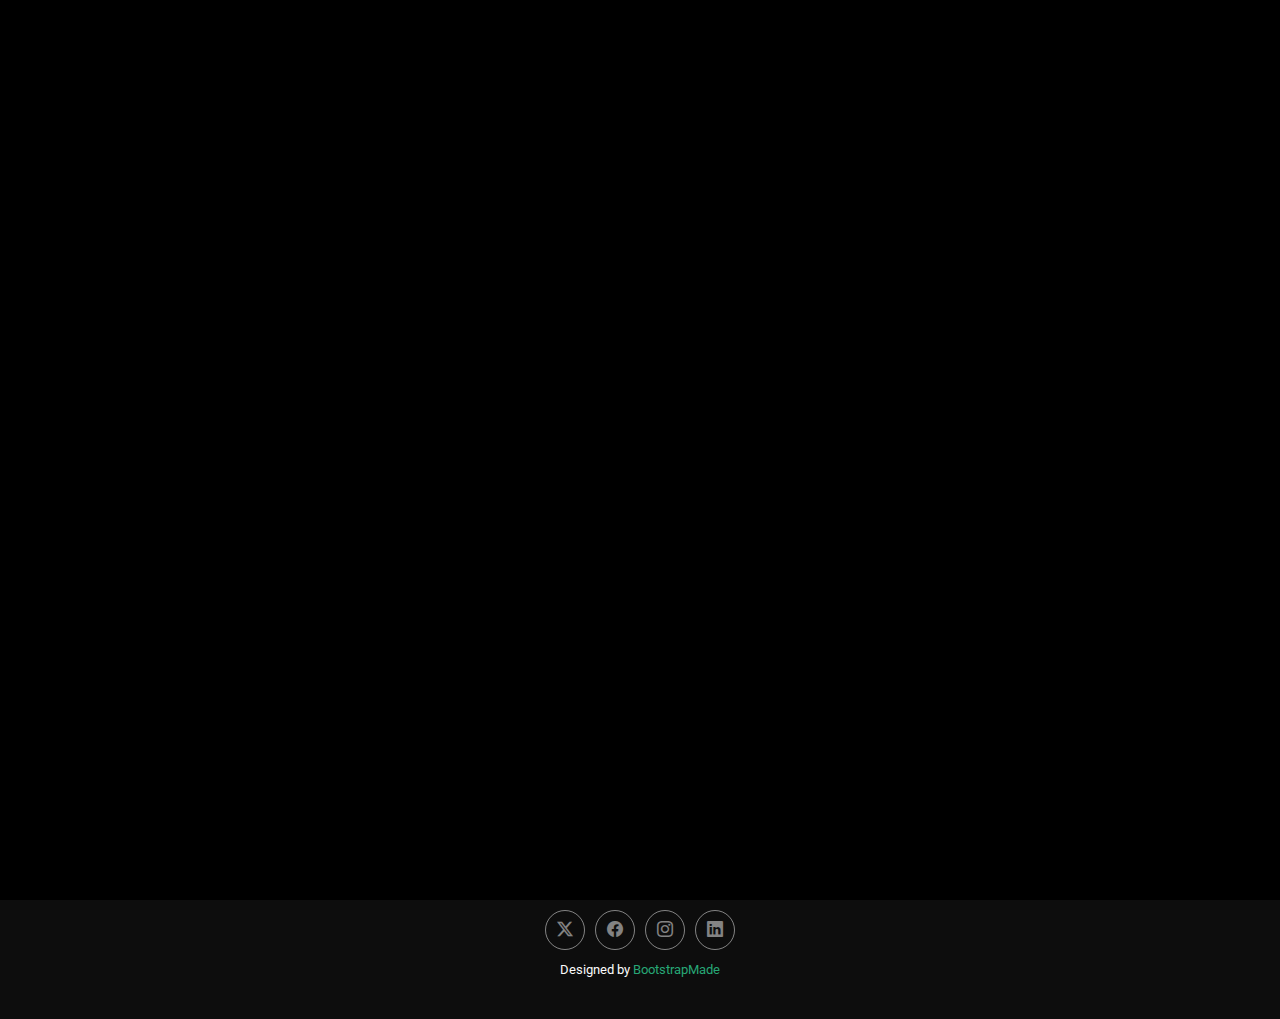
<file: starter-page.html>
<!DOCTYPE html>
<html lang="en">

<head>
  <meta charset="utf-8">
  <meta content="width=device-width, initial-scale=1.0" name="viewport">
  <title>Starter Page - PhotoFolio Bootstrap Template</title>
  <meta name="description" content="">
  <meta name="keywords" content="">

  <!-- Favicons -->
  <link href="assets/img/favicon.png" rel="icon">
  <link href="assets/img/apple-touch-icon.png" rel="apple-touch-icon">

  <!-- Fonts -->
  <link href="https://fonts.googleapis.com" rel="preconnect">
  <link href="https://fonts.gstatic.com" rel="preconnect" crossorigin>
  <link href="https://fonts.googleapis.com/css2?family=Roboto:ital,wght@0,100;0,300;0,400;0,500;0,700;0,900;1,100;1,300;1,400;1,500;1,700;1,900&family=Inter:wght@100;200;300;400;500;600;700;800;900&family=Cardo:ital,wght@0,400;0,700;1,400;1,700&display=swap" rel="stylesheet">

  <!-- Vendor CSS Files -->
  <link href="assets/vendor/bootstrap/css/bootstrap.min.css" rel="stylesheet">
  <link href="assets/vendor/bootstrap-icons/bootstrap-icons.css" rel="stylesheet">
  <link href="assets/vendor/aos/aos.css" rel="stylesheet">
  <link href="assets/vendor/glightbox/css/glightbox.min.css" rel="stylesheet">
  <link href="assets/vendor/swiper/swiper-bundle.min.css" rel="stylesheet">

  <!-- Main CSS File -->
  <link href="assets/css/main.css" rel="stylesheet">

  <!-- =======================================================
  * Template Name: PhotoFolio
  * Template URL: https://bootstrapmade.com/photofolio-bootstrap-photography-website-template/
  * Updated: Aug 07 2024 with Bootstrap v5.3.3
  * Author: BootstrapMade.com
  * License: https://bootstrapmade.com/license/
  ======================================================== -->
</head>

<body class="starter-page-page">

  <header id="header" class="header d-flex align-items-center sticky-top">
    <div class="container-fluid position-relative d-flex align-items-center justify-content-between">

      <a href="index.html" class="logo d-flex align-items-center me-auto me-xl-0">
        <!-- Uncomment the line below if you also wish to use an image logo -->
        <!-- <img src="assets/img/logo.png" alt=""> -->
        <i class="bi bi-camera"></i>
        <h1 class="sitename">PhotoFolio</h1>
      </a>

      <nav id="navmenu" class="navmenu">
        <ul>
          <li><a href="index.html">Home<br></a></li>
          <li><a href="about.html">About</a></li>
          <li class="dropdown"><a href="gallery.html"><span>Gallery</span> <i class="bi bi-chevron-down toggle-dropdown"></i></a>
            <ul>
              <li><a href="gallery.html">Nature</a></li>
              <li><a href="gallery.html">People</a></li>
              <li><a href="gallery.html">Architecture</a></li>
              <li><a href="gallery.html">Animals</a></li>
              <li><a href="gallery.html">Sports</a></li>
              <li><a href="gallery.html">Travel</a></li>
              <li class="dropdown"><a href="#"><span>Deep Dropdown</span> <i class="bi bi-chevron-down toggle-dropdown"></i></a>
                <ul>
                  <li><a href="#">Deep Dropdown 1</a></li>
                  <li><a href="#">Deep Dropdown 2</a></li>
                  <li><a href="#">Deep Dropdown 3</a></li>
                  <li><a href="#">Deep Dropdown 4</a></li>
                  <li><a href="#">Deep Dropdown 5</a></li>
                </ul>
              </li>
            </ul>
          </li>
          <li><a href="services.html">Services</a></li>
          <li><a href="contact.html">Contact</a></li>
        </ul>
        <i class="mobile-nav-toggle d-xl-none bi bi-list"></i>
      </nav>

      <div class="header-social-links">
        <a href="#" class="twitter"><i class="bi bi-twitter-x"></i></a>
        <a href="#" class="facebook"><i class="bi bi-facebook"></i></a>
        <a href="#" class="instagram"><i class="bi bi-instagram"></i></a>
        <a href="#" class="linkedin"><i class="bi bi-linkedin"></i></a>
      </div>

    </div>
  </header>

  <main class="main">

    <!-- Page Title -->
    <div class="page-title" data-aos="fade">
      <div class="heading">
        <div class="container">
          <div class="row d-flex justify-content-center text-center">
            <div class="col-lg-8">
              <h1>Starter Page</h1>
              <p class="mb-0">Odio et unde deleniti. Deserunt numquam exercitationem. Officiis quo odio sint voluptas consequatur ut a odio voluptatem. Sit dolorum debitis veritatis natus dolores. Quasi ratione sint. Sit quaerat ipsum dolorem.</p>
              <a href="contact.html" class="cta-btn">Available for Hire<br></a>
            </div>
          </div>
        </div>
      </div>
      <nav class="breadcrumbs">
        <div class="container">
          <ol>
            <li><a href="index.html">Home</a></li>
            <li class="current">Starter Page</li>
          </ol>
        </div>
      </nav>
    </div><!-- End Page Title -->

    <!-- Starter Section Section -->
    <section id="starter-section" class="starter-section section">

      <!-- Section Title -->
      <div class="container section-title" data-aos="fade-up">
        <h2>Starter Section</h2>
        <p>Necessitatibus eius consequatur</p>
      </div><!-- End Section Title -->

      <div class="container" data-aos="fade-up">
        <p>Use this page as a starter for your own custom pages.</p>
      </div>

    </section><!-- /Starter Section Section -->

  </main>

  <footer id="footer" class="footer">

    <div class="container">
      <div class="copyright text-center ">
        <p>© <span>Copyright</span> <strong class="px-1 sitename">PhotoFolio</strong> <span>All Rights Reserved</span></p>
      </div>
      <div class="social-links d-flex justify-content-center">
        <a href=""><i class="bi bi-twitter-x"></i></a>
        <a href=""><i class="bi bi-facebook"></i></a>
        <a href=""><i class="bi bi-instagram"></i></a>
        <a href=""><i class="bi bi-linkedin"></i></a>
      </div>
      <div class="credits">
        <!-- All the links in the footer should remain intact. -->
        <!-- You can delete the links only if you've purchased the pro version. -->
        <!-- Licensing information: https://bootstrapmade.com/license/ -->
        <!-- Purchase the pro version with working PHP/AJAX contact form: [buy-url] -->
        Designed by <a href="https://bootstrapmade.com/">BootstrapMade</a>
      </div>
    </div>

  </footer>

  <!-- Scroll Top -->
  <a href="#" id="scroll-top" class="scroll-top d-flex align-items-center justify-content-center"><i class="bi bi-arrow-up-short"></i></a>

  <!-- Preloader -->
  <div id="preloader">
    <div class="line"></div>
  </div>

  <!-- Vendor JS Files -->
  <script src="assets/vendor/bootstrap/js/bootstrap.bundle.min.js"></script>
  <script src="assets/vendor/php-email-form/validate.js"></script>
  <script src="assets/vendor/aos/aos.js"></script>
  <script src="assets/vendor/glightbox/js/glightbox.min.js"></script>
  <script src="assets/vendor/swiper/swiper-bundle.min.js"></script>

  <!-- Main JS File -->
  <script src="assets/js/main.js"></script>

</body>

</html>
</file>
<file: assets/css/main.css>
/**
* Template Name: PhotoFolio
* Template URL: https://bootstrapmade.com/photofolio-bootstrap-photography-website-template/
* Updated: Aug 07 2024 with Bootstrap v5.3.3
* Author: BootstrapMade.com
* License: https://bootstrapmade.com/license/
*/

/*--------------------------------------------------------------
# Font & Color Variables
# Help: https://bootstrapmade.com/color-system/
--------------------------------------------------------------*/
/* Fonts */
:root {
  --default-font: "Roboto",  system-ui, -apple-system, "Segoe UI", Roboto, "Helvetica Neue", Arial, "Noto Sans", "Liberation Sans", sans-serif, "Apple Color Emoji", "Segoe UI Emoji", "Segoe UI Symbol", "Noto Color Emoji";
  --heading-font: "Cardo",  sans-serif;
  --nav-font: "Inter",  sans-serif;
}
.responsive-iframe {
  position: absolute;
  top: 0;
  left: 0;
  bottom: 0;
  right: 0;
  width: 100%;
  height: 100%;
  border: none;
}

/* Global Colors - The following color variables are used throughout the website. Updating them here will change the color scheme of the entire website */
:root { 
  --background-color: #000000; /* Background color for the entire website, including individual sections */
  --default-color: #fafafa; /* Default color used for the majority of the text content across the entire website */
  --heading-color: #ffffff; /* Color for headings, subheadings and title throughout the website */
  --accent-color: #27a776; /* Accent color that represents your brand on the website. It's used for buttons, links, and other elements that need to stand out */
  --surface-color: #1a1a1a; /* The surface color is used as a background of boxed elements within sections, such as cards, icon boxes, or other elements that require a visual separation from the global background. */
  --contrast-color: #ffffff; /* Contrast color for text, ensuring readability against backgrounds of accent, heading, or default colors. */
}

/* Nav Menu Colors - The following color variables are used specifically for the navigation menu. They are separate from the global colors to allow for more customization options */
:root {
  --nav-color: rgba(255, 255, 255, 0.5);  /* The default color of the main navmenu links */
  --nav-hover-color: #ffffff; /* Applied to main navmenu links when they are hovered over or active */
  --nav-mobile-background-color: #1a1a1a; /* Used as the background color for mobile navigation menu */
  --nav-dropdown-background-color: #1a1a1a; /* Used as the background color for dropdown items that appear when hovering over primary navigation items */
  --nav-dropdown-color: rgba(255, 255, 255, 0.5); /* Used for navigation links of the dropdown items in the navigation menu. */
  --nav-dropdown-hover-color: #ffffff; /* Similar to --nav-hover-color, this color is applied to dropdown navigation links when they are hovered over. */
}

/* Color Presets - These classes override global colors when applied to any section or element, providing reuse of the sam color scheme. */

.light-background {
  --background-color: #1a1a1a;
  --surface-color: #343434;
}

.dark-background {
  --background-color: #060606;
  --default-color: #ffffff;
  --heading-color: #ffffff;
  --surface-color: #252525;
  --contrast-color: #ffffff;
}

/* Smooth scroll */
:root {
  scroll-behavior: smooth;
}

/*--------------------------------------------------------------
# General Styling & Shared Classes
--------------------------------------------------------------*/
body {
  color: var(--default-color);
  background-color: var(--background-color);
  font-family: var(--default-font);
}

a {
  color: var(--accent-color);
  text-decoration: none;
  transition: 0.3s;
}

a:hover {
  color: color-mix(in srgb, var(--accent-color), transparent 25%);
  text-decoration: none;
}

h1,
h2,
h3,
h4,
h5,
h6 {
  color: var(--heading-color);
  font-family: var(--heading-font);
}

/* PHP Email Form Messages
------------------------------*/
.php-email-form .error-message {
  display: none;
  background: #df1529;
  color: #ffffff;
  text-align: left;
  padding: 15px;
  margin-bottom: 24px;
  font-weight: 600;
}

.php-email-form .sent-message {
  display: none;
  color: #ffffff;
  background: #059652;
  text-align: center;
  padding: 15px;
  margin-bottom: 24px;
  font-weight: 600;
}

.php-email-form .loading {
  display: none;
  background: var(--surface-color);
  text-align: center;
  padding: 15px;
  margin-bottom: 24px;
}

.php-email-form .loading:before {
  content: "";
  display: inline-block;
  border-radius: 50%;
  width: 24px;
  height: 24px;
  margin: 0 10px -6px 0;
  border: 3px solid var(--accent-color);
  border-top-color: var(--surface-color);
  animation: php-email-form-loading 1s linear infinite;
}

@keyframes php-email-form-loading {
  0% {
    transform: rotate(0deg);
  }

  100% {
    transform: rotate(360deg);
  }
}

/*--------------------------------------------------------------
# Global Header
--------------------------------------------------------------*/
.header {
  color: var(--default-color);
  background-color: var(--background-color);
  padding: 20px 0;
  transition: all 0.5s;
  z-index: 997;
  border-bottom: 1px solid var(--background-color);
}

.header .logo {
  line-height: 1;
}

.header .logo img {
  max-height: 36px;
  margin-right: 8px;
}

.header .logo h1 {
  font-size: 32px;
  margin: 0;
  font-weight: 400;
  color: var(--heading-color);
}

.header .logo i {
  font-size: 28px;
  margin-right: 6px;
}

.header .header-social-links {
  padding-right: 15px;
}

.header .header-social-links a {
  color: color-mix(in srgb, var(--default-color), transparent 40%);
  padding-left: 6px;
  display: inline-block;
  transition: 0.3s;
  font-size: 16px;
}

.header .header-social-links a:hover {
  color: var(--accent-color);
}

.header .header-social-links a i {
  line-height: 0px;
}

@media (max-width: 1200px) {
  .header .logo {
    order: 1;
  }

  .header .logo h1 {
    font-size: 26px;
  }

  .header .logo i {
    font-size: 20px;
  }

  .header .header-social-links {
    order: 2;
  }

  .header .header-social-links a {
    font-size: 16px;
  }

  .header .navmenu {
    order: 3;
  }
}

.scrolled .header {
  border-color: color-mix(in srgb, var(--background-color) 90%, white 20%);
}

/*--------------------------------------------------------------
# Navigation Menu
--------------------------------------------------------------*/
/* Navmenu - Desktop */
@media (min-width: 1200px) {
  .navmenu {
    padding: 0;
  }

  .navmenu ul {
    margin: 0;
    padding: 0;
    display: flex;
    list-style: none;
    align-items: center;
  }

  .navmenu li {
    position: relative;
  }

  .navmenu a,
  .navmenu a:focus {
    color: var(--nav-color);
    padding: 18px 15px;
    font-size: 14px;
    font-family: var(--nav-font);
    font-weight: 400;
    display: flex;
    align-items: center;
    justify-content: space-between;
    white-space: nowrap;
    transition: 0.3s;
    text-transform: uppercase;
    letter-spacing: 1px;
  }

  .navmenu a i,
  .navmenu a:focus i {
    font-size: 12px;
    line-height: 0;
    margin-left: 5px;
    transition: 0.3s;
  }

  .navmenu li:last-child a {
    padding-right: 0;
  }

  .navmenu li:hover>a,
  .navmenu .active,
  .navmenu .active:focus {
    color: var(--nav-hover-color);
  }

  .navmenu .dropdown ul {
    margin: 0;
    padding: 10px 0;
    background: var(--nav-dropdown-background-color);
    display: block;
    position: absolute;
    visibility: hidden;
    left: 14px;
    top: 130%;
    opacity: 0;
    transition: 0.3s;
    border-radius: 4px;
    z-index: 99;
  }

  .navmenu .dropdown ul li {
    min-width: 200px;
  }

  .navmenu .dropdown ul a {
    padding: 10px 20px;
    font-size: 15px;
    text-transform: none;
    color: var(--nav-dropdown-color);
  }

  .navmenu .dropdown ul a i {
    font-size: 12px;
  }

  .navmenu .dropdown ul a:hover,
  .navmenu .dropdown ul .active:hover,
  .navmenu .dropdown ul li:hover>a {
    color: var(--nav-dropdown-hover-color);
  }

  .navmenu .dropdown:hover>ul {
    opacity: 1;
    top: 100%;
    visibility: visible;
  }

  .navmenu .dropdown .dropdown ul {
    top: 0;
    left: -90%;
    visibility: hidden;
  }

  .navmenu .dropdown .dropdown:hover>ul {
    opacity: 1;
    top: 0;
    left: -100%;
    visibility: visible;
  }
}

/* Navmenu - Mobile */
@media (max-width: 1199px) {
  .mobile-nav-toggle {
    color: var(--nav-color);
    font-size: 28px;
    line-height: 0;
    margin-right: 10px;
    cursor: pointer;
    transition: color 0.3s;
  }

  .navmenu {
    padding: 0;
    z-index: 9997;
  }

  .navmenu ul {
    display: none;
    position: absolute;
    inset: 60px 20px 20px 20px;
    padding: 10px 0;
    margin: 0;
    border-radius: 6px;
    background-color: var(--nav-mobile-background-color);
    overflow-y: auto;
    transition: 0.3s;
    z-index: 9998;
    box-shadow: 0px 0px 30px rgba(0, 0, 0, 0.1);
  }

  .navmenu a,
  .navmenu a:focus {
    color: var(--nav-dropdown-color);
    padding: 10px 20px;
    font-family: var(--nav-font);
    font-size: 17px;
    font-weight: 500;
    display: flex;
    align-items: center;
    justify-content: space-between;
    white-space: nowrap;
    transition: 0.3s;
  }

  .navmenu a i,
  .navmenu a:focus i {
    font-size: 12px;
    line-height: 0;
    margin-left: 5px;
    width: 30px;
    height: 30px;
    display: flex;
    align-items: center;
    justify-content: center;
    border-radius: 50%;
    transition: 0.3s;
    background-color: color-mix(in srgb, var(--accent-color), transparent 90%);
  }

  .navmenu a i:hover,
  .navmenu a:focus i:hover {
    background-color: var(--accent-color);
    color: var(--contrast-color);
  }

  .navmenu a:hover,
  .navmenu .active,
  .navmenu .active:focus {
    color: var(--nav-dropdown-hover-color);
  }

  .navmenu .active i,
  .navmenu .active:focus i {
    background-color: var(--accent-color);
    color: var(--contrast-color);
    transform: rotate(180deg);
  }

  .navmenu .dropdown ul {
    position: static;
    display: none;
    z-index: 99;
    padding: 10px 0;
    margin: 10px 20px;
    background-color: var(--nav-dropdown-background-color);
    border: 1px solid color-mix(in srgb, var(--default-color), transparent 90%);
    box-shadow: none;
    transition: all 0.5s ease-in-out;
  }

  .navmenu .dropdown ul ul {
    background-color: rgba(33, 37, 41, 0.1);
  }

  .navmenu .dropdown>.dropdown-active {
    display: block;
    background-color: rgba(33, 37, 41, 0.03);
  }

  .mobile-nav-active {
    overflow: hidden;
  }

  .mobile-nav-active .mobile-nav-toggle {
    color: #fff;
    position: absolute;
    font-size: 32px;
    top: 15px;
    right: 15px;
    margin-right: 0;
    z-index: 9999;
  }

  .mobile-nav-active .navmenu {
    position: fixed;
    overflow: hidden;
    inset: 0;
    background: rgba(33, 37, 41, 0.8);
    transition: 0.3s;
  }

  .mobile-nav-active .navmenu>ul {
    display: block;
  }
}

/*--------------------------------------------------------------
# Global Footer
--------------------------------------------------------------*/
.footer {
  --background-color: color-mix(in srgb, var(--default-color), transparent 95%);
  border-top: 1px solid color-mix(in srgb, var(--default-color), transparent 90%);
  color: var(--default-color);
  background-color: var(--background-color);
  font-size: 14px;
  padding: 40px 0;
  position: relative;
}

.footer .copyright p {
  margin-bottom: 0;
}

.footer .social-links {
  margin-top: 20px;
}

.footer .social-links a {
  display: flex;
  align-items: center;
  justify-content: center;
  width: 40px;
  height: 40px;
  border-radius: 50%;
  border: 1px solid color-mix(in srgb, var(--default-color), transparent 50%);
  font-size: 16px;
  color: color-mix(in srgb, var(--default-color), transparent 50%);
  margin: 0 5px;
  transition: 0.3s;
}

.footer .social-links a:hover {
  color: var(--accent-color);
  border-color: var(--accent-color);
}

.footer .credits {
  margin-top: 10px;
  font-size: 13px;
  text-align: center;
}

/*--------------------------------------------------------------
# Preloader
--------------------------------------------------------------*/
#preloader {
  display: flex;
  position: fixed;
  inset: 0;
  width: 100%;
  height: 100vh;
  z-index: 99999;
}

#preloader:before,
#preloader:after {
  content: "";
  background-color: #000000;
  position: absolute;
  inset: 0;
  width: 50%;
  height: 100%;
  transition: all 0.3s ease 0s;
  z-index: -1;
}

#preloader:after {
  left: auto;
  right: 0;
}

#preloader .line {
  position: relative;
  overflow: hidden;
  margin: auto;
  width: 1px;
  height: 280px;
  transition: all 0.8s ease 0s;
}

#preloader .line:before {
  content: "";
  position: absolute;
  background-color: #ffffff;
  left: 0;
  top: 50%;
  width: 1px;
  height: 0%;
  transform: translateY(-50%);
  animation: lineincrease 1000ms ease-in-out 0s forwards;
}

#preloader .line:after {
  content: "";
  position: absolute;
  background-color: color-mix(in srgb, var(--default-color), transparent 95%);
  left: 0;
  top: 0;
  width: 1px;
  height: 100%;
  transform: translateY(-100%);
  animation: linemove 1200ms linear 0s infinite;
  animation-delay: 2000ms;
}

#preloader.loaded .line {
  opacity: 0;
  height: 100% !important;
}

#preloader.loaded .line:after {
  opacity: 0;
}

#preloader.loaded:before,
#preloader.loaded:after {
  animation: preloaderfinish 300ms ease-in-out 500ms forwards;
}

@keyframes lineincrease {
  0% {
    height: 0%;
  }

  100% {
    height: 100%;
  }
}

@keyframes linemove {
  0% {
    transform: translateY(200%);
  }

  100% {
    transform: translateY(-100%);
  }
}

@keyframes preloaderfinish {
  0% {
    width: 5 0%;
  }

  100% {
    width: 0%;
  }
}

/*--------------------------------------------------------------
# Scroll Top Button
--------------------------------------------------------------*/
.scroll-top {
  position: fixed;
  visibility: hidden;
  opacity: 0;
  right: 15px;
  bottom: -15px;
  z-index: 99999;
  background-color: var(--accent-color);
  width: 44px;
  height: 44px;
  border-radius: 50px;
  transition: all 0.4s;
}

.scroll-top i {
  font-size: 24px;
  color: var(--default-color);
  line-height: 0;
}

.scroll-top:hover {
  background-color: color-mix(in srgb, var(--accent-color), transparent 20%);
}

.scroll-top.active {
  visibility: visible;
  opacity: 1;
  bottom: 15px;
}

/*--------------------------------------------------------------
# Disable aos animation delay on mobile devices
--------------------------------------------------------------*/
@media screen and (max-width: 768px) {
  [data-aos-delay] {
    transition-delay: 0 !important;
  }
}

/*--------------------------------------------------------------
# Global Page Titles & Breadcrumbs
--------------------------------------------------------------*/
.page-title {
  color: var(--default-color);
  background-color: var(--background-color);
  position: relative;
}

.page-title .heading {
  padding: 80px 0;
  border-top: 1px solid color-mix(in srgb, var(--default-color), transparent 90%);
}

.page-title .heading h1 {
  font-size: 64px;
  font-weight: 400;
}

.page-title .heading .cta-btn {
  color: var(--default-color);
  background: var(--accent-color);
  font-weight: 400;
  font-size: 14px;
  display: inline-block;
  margin-top: 20px;
  padding: 12px 40px;
  border-radius: 4px;
  transition: 0.5s;
  text-transform: uppercase;
  letter-spacing: 1px;
}

.page-title .heading .cta-btn:hover {
  background-color: color-mix(in srgb, var(--accent-color) 90%, white 10%);
}

.page-title nav {
  background-color: color-mix(in srgb, var(--default-color), transparent 90%);
  padding: 20px 0;
}

.page-title nav ol {
  display: flex;
  flex-wrap: wrap;
  list-style: none;
  margin: 0;
  font-size: 16px;
  font-weight: 600;
}

.page-title nav ol li+li {
  padding-left: 10px;
}

.page-title nav ol li+li::before {
  content: "/";
  display: inline-block;
  padding-right: 10px;
  color: color-mix(in srgb, var(--default-color), transparent 70%);
}

/*--------------------------------------------------------------
# Global Sections
--------------------------------------------------------------*/
section,
.section {
  color: var(--default-color);
  background-color: var(--background-color);
  padding: 60px 0;
  scroll-margin-top: 100px;
  overflow: clip;
}

@media (max-width: 1199px) {

  section,
  .section {
    scroll-margin-top: 66px;
  }
}

/*--------------------------------------------------------------
# Global Section Titles
--------------------------------------------------------------*/
.section-title {
  padding-bottom: 60px;
  position: relative;
}

.section-title h2 {
  font-size: 14px;
  font-weight: 400;
  padding: 0;
  line-height: 1px;
  margin: 0;
  letter-spacing: 1.5px;
  text-transform: uppercase;
  color: color-mix(in srgb, var(--default-color), transparent 50%);
  position: relative;
  font-family: var(--default-font);
}

.section-title h2::after {
  content: "";
  width: 120px;
  height: 1px;
  display: inline-block;
  background: var(--accent-color);
  margin: 4px 10px;
}

.section-title p {
  color: var(--heading-color);
  margin: 0;
  font-size: 36px;
  font-weight: 400;
  font-family: var(--heading-font);
}

/*--------------------------------------------------------------
# Hero Section
--------------------------------------------------------------*/
.hero {
  width: 100%;
  min-height: 30vh;
  position: relative;
  padding: 120px 0 60px 0;
  display: flex;
  align-items: center;
}

.hero h2 {
  margin: 0 0 10px 0;
  font-size: 38px;
  font-weight: 700;
}

.hero h2 .underlight {
  position: relative;
  z-index: 1;
  padding: 0 5px;
  display: inline-block;
}

.hero h2 .underlight:before {
  content: "";
  position: absolute;
  height: 50%;
  bottom: 0;
  left: 0;
  right: 0;
  background: var(--accent-color);
  z-index: -1;
}

.hero p {
  color: color-mix(in srgb, var(--default-color), transparent 30%);
  margin-bottom: 30px;
  font-size: 18px;
}

@media (max-width: 768px) {
  .hero h2 {
    font-size: 32px;
  }
}

.hero .btn-get-started {
  color: var(--contrast-color);
  background: var(--accent-color);
  font-weight: 400;
  font-size: 14px;
  display: inline-block;
  padding: 12px 40px;
  border-radius: 4px;
  transition: 0.5s;
  text-transform: uppercase;
  letter-spacing: 1px;
}

.hero .btn-get-started:hover {
  background-color: color-mix(in srgb, var(--accent-color) 90%, white 10%);
}

/*--------------------------------------------------------------
# Gallery Section
--------------------------------------------------------------*/
.gallery .gallery-item {
  position: relative;
  overflow: hidden;
  border-radius: 10px;
}

.gallery .gallery-item img {
  transition: 0.3s;
}

.gallery .gallery-links {
  position: absolute;
  inset: 0;
  opacity: 0;
  transition: all ease-in-out 0.3s;
  background: rgba(0, 0, 0, 0.6);
  z-index: 3;
}

.gallery .gallery-links .preview-link,
.gallery .gallery-links .details-link {
  font-size: 20px;
  color: rgba(255, 255, 255, 0.5);
  transition: 0.3s;
  line-height: 1.2;
  margin: 30px 8px 0 8px;
}

.gallery .gallery-links .preview-link:hover,
.gallery .gallery-links .details-link:hover {
  color: #ffffff;
}

.gallery .gallery-links .details-link {
  font-size: 30px;
  line-height: 0;
}

.gallery .gallery-item:hover .gallery-links {
  opacity: 1;
}

.gallery .gallery-item:hover .preview-link,
.gallery .gallery-item:hover .details-link {
  margin-top: 0;
}

.gallery .gallery-item:hover img {
  transform: scale(1.1);
}

.glightbox-clean .gslide-description {
  background: #272727;
}

.glightbox-clean .gslide-title {
  color: rgba(255, 255, 255, 0.8);
  margin: 0;
}

/*--------------------------------------------------------------
# About Section
--------------------------------------------------------------*/
.about .content h2 {
  font-weight: 700;
  font-size: 24px;
}

.about .content ul {
  list-style: none;
  padding: 0;
}

.about .content ul li {
  margin-bottom: 20px;
  display: flex;
  align-items: center;
}

.about .content ul strong {
  margin-right: 10px;
}

.about .content ul i {
  font-size: 16px;
  margin-right: 5px;
  color: var(--accent-color);
  line-height: 0;
}

/*--------------------------------------------------------------
# Testimonials Section
--------------------------------------------------------------*/
.testimonials .testimonial-item {
  background-color: var(--surface-color);
  box-shadow: 0px 0 20px rgba(0, 0, 0, 0.1);
  box-sizing: content-box;
  padding: 30px;
  margin: 40px 30px;
  min-height: 320px;
  display: flex;
  flex-direction: column;
  text-align: center;
  transition: 0.3s;
}

.testimonials .testimonial-item .stars {
  margin-bottom: 15px;
}

.testimonials .testimonial-item .stars i {
  color: #ffc107;
  margin: 0 1px;
}

.testimonials .testimonial-item .testimonial-img {
  width: 90px;
  border-radius: 50%;
  border: 4px solid var(--background-color);
  margin: 0 auto;
}

.testimonials .testimonial-item h3 {
  font-size: 18px;
  font-weight: bold;
  margin: 10px 0 5px 0;
}

.testimonials .testimonial-item h4 {
  font-size: 14px;
  color: color-mix(in srgb, var(--default-color), transparent 40%);
  margin: 0;
}

.testimonials .testimonial-item p {
  font-style: italic;
  margin: 0 auto 15px auto;
}

.testimonials .swiper-wrapper {
  height: auto;
}

.testimonials .swiper-pagination {
  margin-top: 20px;
  position: relative;
}

.testimonials .swiper-pagination .swiper-pagination-bullet {
  width: 12px;
  height: 12px;
  background-color: color-mix(in srgb, var(--default-color), transparent 85%);
  opacity: 1;
}

.testimonials .swiper-pagination .swiper-pagination-bullet-active {
  background-color: var(--accent-color);
}

.testimonials .swiper-slide {
  opacity: 0.3;
}

@media (max-width: 1199px) {
  .testimonials .swiper-slide-active {
    opacity: 1;
  }

  .testimonials .swiper-pagination {
    margin-top: 0;
  }

  .testimonials .testimonial-item {
    margin: 40px 20px;
  }
}

@media (min-width: 1200px) {
  .testimonials .swiper-slide-next {
    opacity: 1;
    transform: scale(1.12);
  }
}

/*--------------------------------------------------------------
# Gallery Details Section
--------------------------------------------------------------*/
.gallery-details .portfolio-details-slider img {
  width: 100%;
}

.gallery-details .swiper-wrapper {
  height: auto;
}

.gallery-details .swiper-button-prev,
.gallery-details .swiper-button-next {
  width: 48px;
  height: 48px;
}

.gallery-details .swiper-button-prev:after,
.gallery-details .swiper-button-next:after {
  color: rgba(255, 255, 255, 0.8);
  background-color: rgba(0, 0, 0, 0.15);
  font-size: 24px;
  border-radius: 50%;
  width: 48px;
  height: 48px;
  display: flex;
  align-items: center;
  justify-content: center;
  transition: 0.3s;
}

.gallery-details .swiper-button-prev:hover:after,
.gallery-details .swiper-button-next:hover:after {
  background-color: rgba(0, 0, 0, 0.3);
}

@media (max-width: 575px) {

  .gallery-details .swiper-button-prev,
  .gallery-details .swiper-button-next {
    display: none;
  }
}

.gallery-details .swiper-pagination {
  margin-top: 20px;
  position: relative;
}

.gallery-details .swiper-pagination .swiper-pagination-bullet {
  width: 10px;
  height: 10px;
  background-color: color-mix(in srgb, var(--default-color), transparent 85%);
  opacity: 1;
}

.gallery-details .swiper-pagination .swiper-pagination-bullet-active {
  background-color: var(--accent-color);
}

.gallery-details .portfolio-info h3 {
  font-size: 22px;
  font-weight: 700;
  margin-bottom: 20px;
  padding-bottom: 20px;
  position: relative;
}

.gallery-details .portfolio-info h3:after {
  content: "";
  position: absolute;
  display: block;
  width: 50px;
  height: 3px;
  background: var(--accent-color);
  left: 0;
  bottom: 0;
}

.gallery-details .portfolio-info ul {
  list-style: none;
  padding: 0;
  font-size: 15px;
}

.gallery-details .portfolio-info ul li {
  display: flex;
  flex-direction: column;
  padding-bottom: 15px;
}

.gallery-details .portfolio-info ul strong {
  text-transform: uppercase;
  font-weight: 400;
  color: color-mix(in srgb, var(--default-color), transparent 50%);
  font-size: 14px;
}

.gallery-details .portfolio-info .btn-visit {
  padding: 8px 40px;
  background: var(--accent-color);
  color: var(--contrast-color);
  border-radius: 50px;
  transition: 0.3s;
}

.gallery-details .portfolio-info .btn-visit:hover {
  background: color-mix(in srgb, var(--accent-color), transparent 20%);
}

.gallery-details .portfolio-description h2 {
  font-size: 26px;
  font-weight: 700;
  margin-bottom: 20px;
}

.gallery-details .portfolio-description p {
  padding: 0;
}

.gallery-details .portfolio-description .testimonial-item {
  padding: 30px 30px 0 30px;
  position: relative;
  background: color-mix(in srgb, var(--default-color), transparent 97%);
  margin-bottom: 50px;
}

.gallery-details .portfolio-description .testimonial-item .testimonial-img {
  width: 90px;
  border-radius: 50px;
  border: 6px solid var(--background-color);
  float: left;
  margin: 0 10px 0 0;
}

.gallery-details .portfolio-description .testimonial-item h3 {
  font-size: 18px;
  font-weight: bold;
  margin: 15px 0 5px 0;
  padding-top: 20px;
}

.gallery-details .portfolio-description .testimonial-item h4 {
  font-size: 14px;
  color: #6c757d;
  margin: 0;
}

.gallery-details .portfolio-description .testimonial-item .quote-icon-left,
.gallery-details .portfolio-description .testimonial-item .quote-icon-right {
  color: color-mix(in srgb, var(--accent-color), transparent 50%);
  font-size: 26px;
  line-height: 0;
}

.gallery-details .portfolio-description .testimonial-item .quote-icon-left {
  display: inline-block;
  left: -5px;
  position: relative;
}

.gallery-details .portfolio-description .testimonial-item .quote-icon-right {
  display: inline-block;
  right: -5px;
  position: relative;
  top: 10px;
  transform: scale(-1, -1);
}

.gallery-details .portfolio-description .testimonial-item p {
  font-style: italic;
  margin: 0 0 15px 0 0 0;
  padding: 0;
}

/*--------------------------------------------------------------
# Services Section
--------------------------------------------------------------*/
.services .service-item {
  background-color: var(--surface-color);
  padding: 50px 30px;
  transition: all 0.3s ease-in-out;
  height: 100%;
  position: relative;
  z-index: 1;
}

.services .service-item:before {
  content: "";
  position: absolute;
  background: var(--accent-color);
  inset: 100% 0 0 0;
  transition: all 0.3s;
  z-index: -1;
}

.services .service-item .icon {
  margin-bottom: 15px;
}

.services .service-item .icon i {
  color: var(--default-color);
  background-color: var(--accent-color);
  font-size: 24px;
  width: 56px;
  height: 56px;
  display: flex;
  align-items: center;
  justify-content: center;
  border-radius: 50%;
  transition: ease-in-out 0.3s;
}

.services .service-item h4 {
  font-weight: 700;
  margin-bottom: 15px;
  font-size: 20px;
  font-family: var(--default-font);
}

.services .service-item h4 a {
  color: var(--heading-color);
  transition: ease-in-out 0.3s;
}

.services .service-item p {
  line-height: 24px;
  font-size: 14px;
  margin-bottom: 0;
  transition: ease-in-out 0.3s;
}

.services .service-item:hover h4 a,
.services .service-item:hover p {
  color: var(--default-color);
}

.services .service-item:hover i {
  color: var(--accent-color);
  background-color: var(--default-color);
}

.services .service-item:hover:before {
  background: var(--accent-color);
  inset: 0;
  border-radius: 0px;
}

/*--------------------------------------------------------------
# Pricing Section
--------------------------------------------------------------*/
.pricing .pricing-item {
  border-bottom: 1px dashed color-mix(in srgb, var(--default-color), transparent 60%);
  width: 100%;
  height: 100%;
  padding: 0 0 15px 0;
}

.pricing .pricing-item h3 {
  margin: 0;
  font-size: 20px;
  font-weight: 600;
}

.pricing .pricing-item h4 {
  margin: 0;
  font-size: 18px;
  color: var(--accent-color);
}

/*--------------------------------------------------------------
# Contact Section
--------------------------------------------------------------*/
.contact .info-wrap {
  margin-bottom: 30px;
}

.contact .info-item i {
  font-size: 20px;
  color: var(--accent-color);
  width: 56px;
  height: 56px;
  display: flex;
  justify-content: center;
  align-items: center;
  transition: all 0.3s ease-in-out;
  border-radius: 50%;
  border: 1px solid color-mix(in srgb, var(--accent-color), transparent 40%);
  margin-right: 15px;
}

.contact .info-item h3 {
  font-size: 18px;
  font-weight: 700;
  margin: 0 0 5px 0;
  font-family: var(--default-font);
}

.contact .info-item p {
  padding: 0;
  margin-bottom: 0;
  font-size: 14px;
}

.contact .info-item:hover i {
  background: var(--accent-color);
  color: var(--contrast-color);
}

@media (max-width: 575px) {
  .contact .php-email-form {
    padding: 20px;
  }
}

.contact .php-email-form input[type=text],
.contact .php-email-form input[type=email],
.contact .php-email-form textarea {
  font-size: 14px;
  padding: 10px 15px;
  box-shadow: none;
  border-radius: 0;
  color: var(--default-color);
  background-color: var(--surface-color);
  border-color: color-mix(in srgb, var(--default-color), transparent 80%);
}

.contact .php-email-form input[type=text]:focus,
.contact .php-email-form input[type=email]:focus,
.contact .php-email-form textarea:focus {
  border-color: var(--accent-color);
}

.contact .php-email-form input[type=text]::placeholder,
.contact .php-email-form input[type=email]::placeholder,
.contact .php-email-form textarea::placeholder {
  color: color-mix(in srgb, var(--default-color), transparent 70%);
}

.contact .php-email-form button[type=submit] {
  color: var(--default-color);
  background: var(--accent-color);
  font-weight: 400;
  font-size: 14px;
  display: inline-block;
  margin-top: 20px;
  padding: 14px 40px;
  border: 0;
  border-radius: 4px;
  transition: 0.5s;
  text-transform: uppercase;
  letter-spacing: 1px;
}

.contact .php-email-form button[type=submit]:hover {
  background-color: color-mix(in srgb, var(--accent-color) 90%, white 10%);
}

/*--------------------------------------------------------------
# Starter Section Section
--------------------------------------------------------------*/
.starter-section {
  /* Add your styles here */
}
</file>
